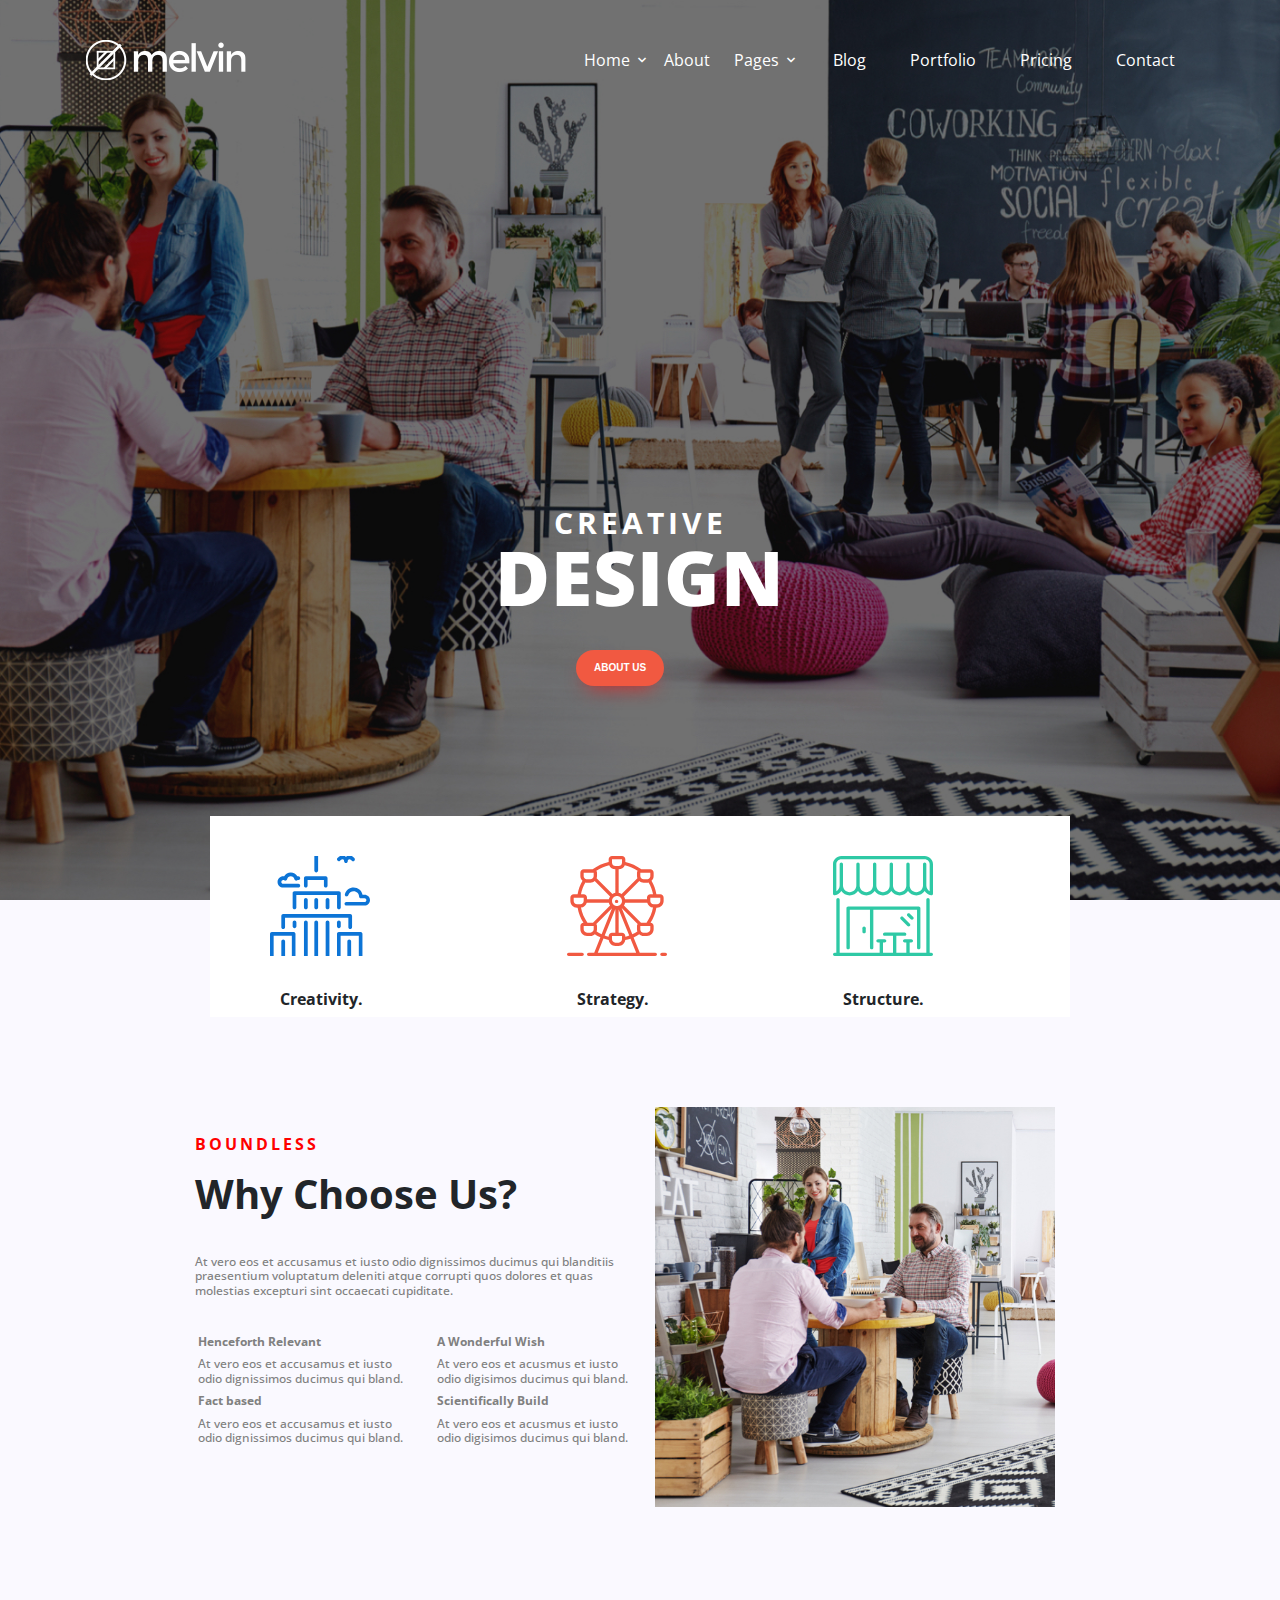
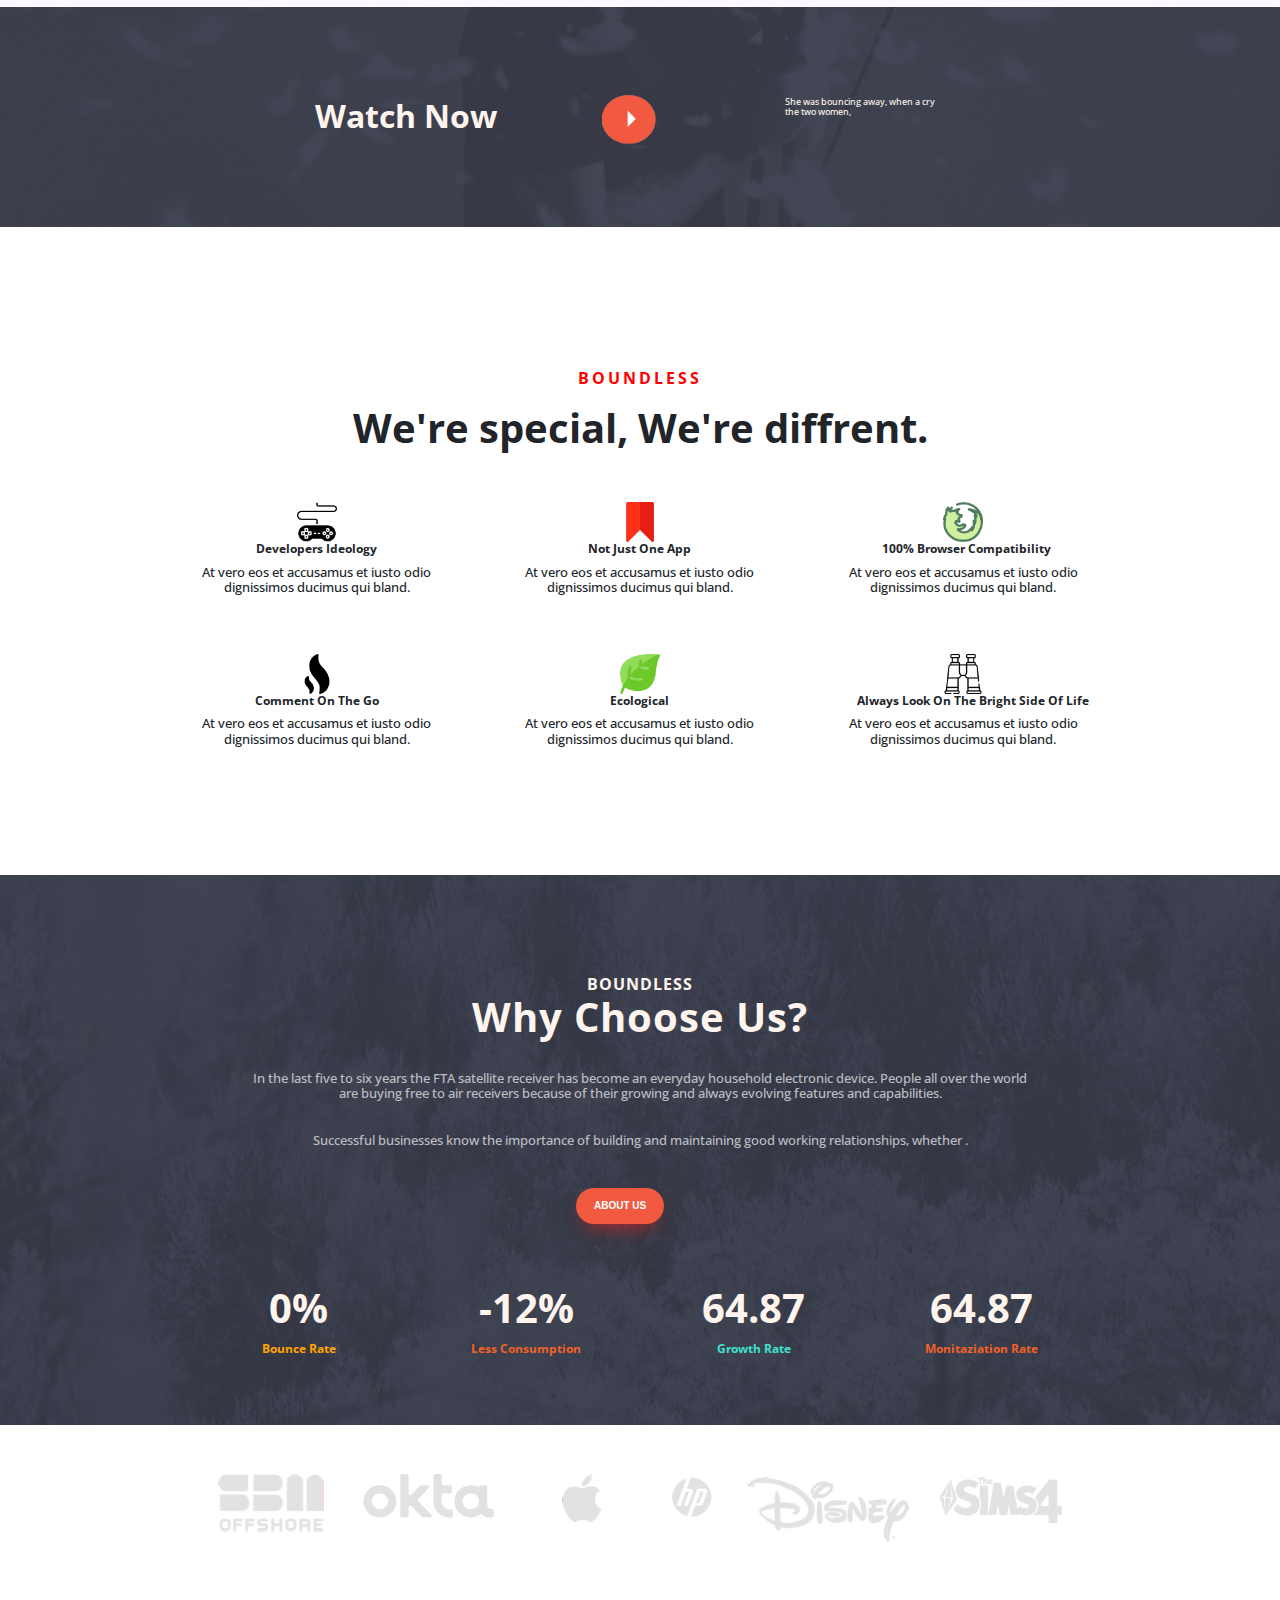
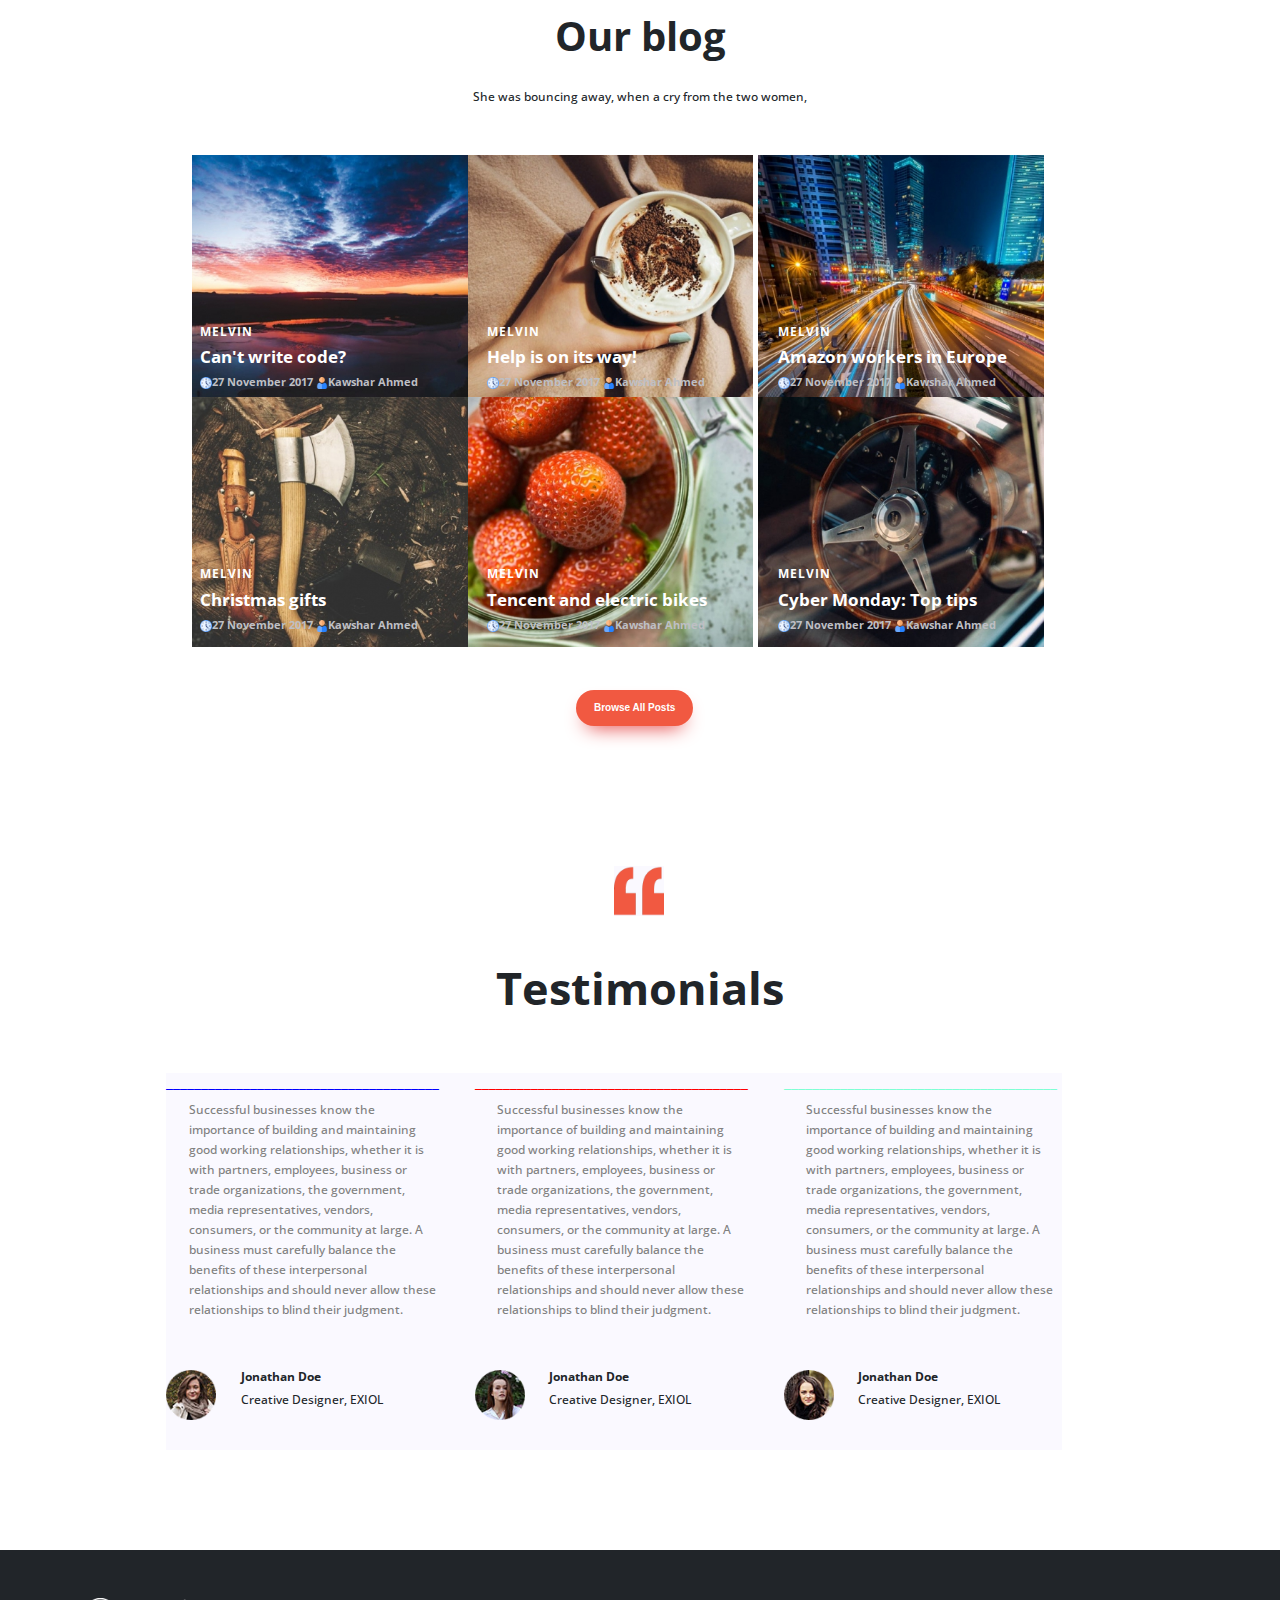
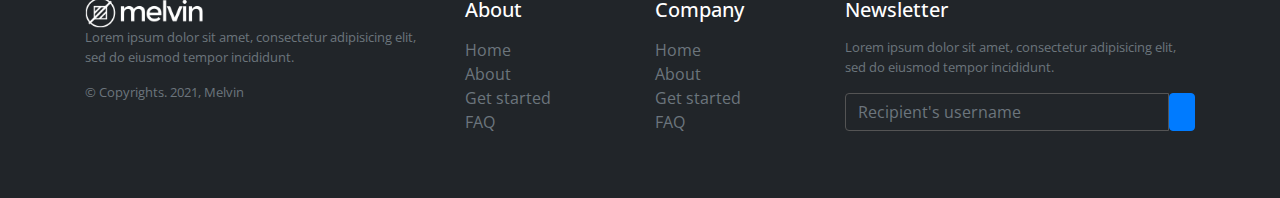
<file: index.html>
<!doctype html>
<html lang="en">
  <head>
    <!-- Required meta tags -->
    <meta charset="utf-8">
    <meta name="viewport" content="width=device-width, initial-scale=1, shrink-to-fit=no">
    
    <link href="https://fonts.googleapis.com/css?family=Open+Sans:300,400,700" rel="stylesheet">

    <link rel="stylesheet" href="fonts/icomoon/style.css">

    <link rel="stylesheet" href="css/owl.carousel.min.css">

    <!-- Bootstrap CSS -->
    <link rel="stylesheet" href="css/bootstrap.min.css">
    
    <!-- Style -->
    <link rel="stylesheet" href="css/style.css">

    <title>Melvin Home</title>
  </head>
  <body>
   

   

    <div class="site-mobile-menu">
      <div class="site-mobile-menu-header">
        <div class="site-mobile-menu-close mt-3">
          <span class="icon-close2 js-menu-toggle"></span>
        </div>
      </div>
      <div class="site-mobile-menu-body"></div>
    </div>
    
    <header class="site-navbar" role="banner">

      <div class="container">
        <div class="row align-items-center">
          
          <div class="col-11 col-xl-2">
            <h1><img src="images/logo.png" alt="Melvin"></h1>
          </div>
          <div class="col-12 col-md-10 d-none d-xl-block">
            <nav class="site-navigation position-relative text-right" role="navigation">

              <ul class="site-menu js-clone-nav mr-auto d-none d-lg-block">
                <li class="has-children">
                  <a href="about.html"><span>Home</span></a>
                  <ul class="dropdown arrow-top">
                    <li><a href="#">Unsere</a></li>
                    <li><a href="#">tollen</a></li>
                    <li><a href="#">Produkte</a></li>
                    <li class="has-children">
                      <a href="#">hier</a>
                      <ul class="dropdown">
                        <li><a href="#">sind</a></li>
                        <li><a href="#">noch</a></li>
                        <li><a href="#">viel</a></li>
                        <li><a href="#">mehr</a></li>
                      </ul>
                    </li>
                  </ul>
                </li>
                <a href="index.html" class="text-white mb-0"><span>About</span></a></li>
                <li class="has-children">
                  <a href="about.html"><span>Pages</span></a>
                  <ul class="dropdown arrow-top">
                    <li><a href="#">Seite 1</a></li>
                    <li><a href="#">Seite 2</a></li>
                    <li><a href="#">Seite 3</a></li>
                  </ul>
                </li>
                <li><a href="listings.html" class="text-white mb-0"><span>Blog</span></a></li>
                <li><a href="about.html" class="text-white mb-0"><span>Portfolio</span></a></li>
                <li><a href="blog.html" class="text-white mb-0"><span>Pricing</span></a></li>
                <li><a href="contact.html" class="text-white mb-0"><span>Contact</span></a></li>
              </ul>
            </nav>
          </div>

          
            

          <div class="d-inline-block d-xl-none ml-md-0 mr-auto py-3" style="position: relative; top: 3px;"><a href="#" class="site-menu-toggle js-menu-toggle text-white"><span class="icon-menu h3"></span></a></div>

          </div>

        </div>
      </div>
      
    </header>
    
    <div class="hero" id="imgArea" style="background-image: url('images/slider-04.jpg');"></div> 
    <!--<div class="mx-auto" style="width: 200px;"  >
      <h1 style="margin-top: -360px;" >CREATIVE</h1>
      <h1 style="margin-top: 10px;"  >DESIGN</h1>
      <p style="font-size:60px;">DESIGN</p>
    </div> 
  -->
  <p style="font-size:30px;text-align:center;margin-top: -400px;font-weight: 700;letter-spacing: 4px;" >CREATIVE</p>
  <p style="font-size:75px;text-align:center;margin-top: -40px;font-weight: 900;letter-spacing: 1px;" >DESIGN</p>
  



 
  <button class="button-34" onclick="change()">ABOUT US</button>

  <div class="containerhero">
    <div class="row">
      <div class="col-sm">
        <div class="hero1" style="background-image: url('images/feature-04.svg');margin-left: 60px;margin-top: 40px;"></div> <br>
        <h6 style="margin-left: 70px;margin-top: 10px;font-weight: bold;">Creativity.</h6>
      </div>
      <div class="col-sm">
        <div class="hero2" style="background-image: url('images/feature-05.svg');margin-left: 60px;margin-top: 40px;"></div><br>
        <h6 style="margin-left: 70px;margin-top: 10px;font-weight: bold;">Strategy.</h6>
      </div>
      <div class="col-sm">
        <div class="hero3" style="background-image: url('images/feature-06.svg');margin-left: 30px;margin-top: 40px;"></div> <br>
        <h6 style="margin-left: 40px;margin-top: 10px;font-weight: bold;">Structure.</h6>
      </div>
    </div>
  </div>
 
  <div class="containerwhyus">
    <div class="row">
      <div class="col-sm">
        <h6 style="margin-top: 80px;margin-left: 195px;color: red;font-weight: bold;letter-spacing: 3px;">
          <br>
          <br>
          
          BOUNDLESS
        </h6>
        <h1 style="margin-top: -40px;margin-left: 195px;font-weight: bold;">
          <br>
          Why Choose Us?
          <br>
          
        </h1>
        </h6>
        <h6 style="font-size: 12px;margin-left: 195px;letter-spacing: 0px; color: gray;">
          <br>
          <br>

          At vero eos et accusamus et iusto odio dignissimos ducimus qui blanditiis praesentium voluptatum deleniti atque corrupti quos dolores et quas molestias excepturi sint occaecati cupiditate.
        <br>
        <br>
        <br>
        
        </h6>
        <div class="subcontainerwhyus">
          <div class="row">
            <div class="col">

             </div>
            <div class="col">
              <h6 style="font-weight: bold;margin-left: -20px;font-size: 12px;color: gray;">Henceforth Relevant</h6>
              <h6 style="margin-top: 3px;margin-left: -20px;font-size: 12px;color: gray;">At vero eos et accusamus et iusto odio dignissimos ducimus qui bland.</h6>
            </div>
            <div class="col">
              <h6 style="font-weight: bold;font-size: 12px;color: gray;">A Wonderful Wish</h6>
              <h6 style="margin-top: 3px;font-size: 12px;margin-right: -15px;color: gray;">At vero eos et acusmus et iusto odio digisimos ducimus qui bland.
              </h6>
            </div>
            <div class="w-100"></div>
            <div class="col">

            </div>
           <div class="col">
             <h6 style="font-weight: bold;margin-left: -20px;font-size: 12px;color: gray;">Fact based</h6>
             <h6 style="margin-top: 3px;margin-left: -20px;font-size: 12px;color: gray;">At vero eos et accusamus et iusto odio dignissimos ducimus qui bland.</h6>
           </div>
           <div class="col">
             <h6 style="font-weight: bold;font-size: 12px;margin-right: -50px;color: gray;">Scientifically Build</h6>
             <h6 style="margin-top: 3px;font-size: 12px;margin-right: -15px;color: gray;">At vero eos et acusmus et iusto odio digisimos ducimus qui bland.</h6>
           </div>
          </div>
        </div>
      </div>
      <div class="col-sm">
        <img src="images/home-2-why-choose-us.jpg" style="margin-top: 90px; width: 400px;">
      </div>
      
    </div>
  </div>
  <div class="bgtest">
  <div class="hero" style="background-image: url('images/home-2-watch-now.jpg');width: 100%;height: 220px;margin-top: 100px;"></div> 
  <div class="container">
    <div class="row">
      <div class="col-sm">
        <h2 style="margin-top: -130px;color: seashell;font-weight: bold;margin-left: 230px;"> Watch Now </h2>
      </div>
      
      <div class="col-sm">
        <h6 style="margin-top: -130px;color: seashell;margin-left: 130px;font-size: 9px;"> She was bouncing away, when a cry <br> the two women,</h6>
      </div>
    </div>
  </div>
  <a href="about.html">
  <img src="images/playbutton.png" style="margin-top: -240px;height: 50px;margin-left: 47%;">
</a>

  <h6 style="margin-top: 80px;text-align: center;color: red;font-weight: bold;letter-spacing: 3px;">
    <br>
    <br>
    
    BOUNDLESS
  </h6>
  <h1 style="margin-top: -40px;text-align: center;font-weight: bold;">
    <br>
    We're special, We're diffrent.
    <br>
    
  </h1>
  <div class="containerspecial1">
    <div class="row">
      <div class="col-sm">
        <img src="images/controler.png" class="centerpictures">
        <h6 style="font-weight: bold;text-align: center;font-size: 12px;">Developers Ideology<br></h6>
        <h6 style="text-align: center;font-size: 13px;">At vero eos et accusamus et iusto odio dignissimos ducimus qui bland.</h6>
      </div>
      <div class="col-sm">
        <img src="images/bookmark.png" class="centerpictures">
        <h6 style="font-weight: bold;text-align: center;font-size: 12px;">Not Just One App<br></h6>
        <h6 style="text-align: center;font-size: 13px;">At vero eos et accusamus et iusto odio dignissimos ducimus qui bland.</h6>
      </div>
      <div class="col-sm">
        <img src="images/firefox.png" class="centerpictures">
        <h6 style="font-weight: bold;margin-left: 65px;font-size: 12px;">100% Browser Compatibility<br></h6>
        <h6 style="text-align: center;font-size: 13px;">At vero eos et accusamus et iusto odio dignissimos ducimus qui bland.</h6>
      </div>
    </div>
  </div>
  <div class="w-100"></div>
  <div class="containerspecial2">
    <div class="row">
      <div class="col-sm">
        <img src="images/burn.png" class="centerpictures">
        <h6 style="font-weight: bold;text-align: center;font-size: 12px;">Comment On The Go<br></h6>
        <h6 style="text-align: center;font-size: 13px;">At vero eos et accusamus et iusto odio dignissimos ducimus qui bland.</h6>
      </div>
      <div class="col-sm">
        <img src="images/leaf.png" class="centerpictures">
        <h6 style="font-weight: bold;text-align: center;font-size: 12px;">Ecological<br></h6>
        <h6 style="text-align: center;font-size: 13px;">At vero eos et accusamus et iusto odio dignissimos ducimus qui bland.</h6>
      </div>
      <div class="col-sm">
        <img src="images/binoculars.png" class="centerpictures">
        <h6 style="font-weight: bold;margin-left: 40px;font-size: 12px;">Always Look On The Bright Side Of Life<br></h6>
        <h6 style="text-align: center;font-size: 13px;">At vero eos et accusamus et iusto odio dignissimos ducimus qui bland.</h6>
      </div>
    </div>
  </div>

  <img src="images/why-choose-bg.jpg" style="height: 550px;margin-top: 120px;width: 100%;">

  <h6 style="letter-spacing: 1px;text-align: center;margin-top: -450px;color: seashell;font-weight: bold;">BOUNDLESS</h6>
  <h1 style="letter-spacing: 1px;text-align: center;margin-top: -10px;color: seashell;font-weight: bold;">Why Choose Us?</h1>
  <h6 style="text-align: center;font-size: 13px;margin-left: 19%;margin-right: 19%;margin-top: 30px;color: rgb(190, 191, 196);">In the last five to six years the FTA satellite receiver has become an everyday household electronic device. People all over the world are
buying free to air receivers because of their growing and always evolving features and capabilities.
<br> <br> <br>
Successful businesses know the importance of building and maintaining good working relationships, whether .
<br> <br> <br>
</h6>
<a href="about.html"><button class="button-34" role="button">ABOUT US</button></a>     
<div class="containerwhychooseus">
  <div class="row">
    <div class="col-sm">
      <h1 style="margin-top: 20px;font-weight: bold;color: seashell;text-align: center;">0%</h1>
      <h6 style="margin-top: 10px;color: orange;text-align: center;font-weight: bold;font-size: 12px;">Bounce Rate</h6>
    </div>
    <div class="col-sm">
      <h1 style="margin-top: 20px;font-weight: bold;color: seashell;text-align: center;">-12%</h1>
      <h6 style="margin-top: 10px;color: rgb(240, 97, 40);text-align: center;font-weight: bold;font-size: 12px;">Less Consumption</h6>
    </div>
    <div class="col-sm">
      <h1 style="margin-top: 20px;font-weight: bold;color: seashell;text-align: center;">64.87</h1>
      <h6 style="margin-top: 10px;color: turquoise;text-align: center;font-weight: bold;font-size: 12px;">Growth Rate</h6>
    </div>
    <div class="col-sm">
      <h1 style="margin-top: 20px;font-weight: bold;color: seashell;text-align: center;">64.87</h1>
      <h6 style="margin-top: 10px;color: rgb(240, 97, 40);text-align: center;font-weight: bold;font-size: 12px;">Monitaziation Rate</h6>
    </div>
  </div>
</div> 

<div class="zweierlei">
  <div class="row">
    <div class="col-sm">
      <img src="images/client-01.png" >
    </div>
    <div class="col-sm">
      <img src="images/client-02.png" >
    </div>
    <div class="col-sm">
      <img src="images/client-03.png" class="centerpictures">
    </div>
  </div>
</div>
<div class="zweierlei2">
  <div class="row">
    <div class="col-sm">
      <img src="images/client-04.png" class="centerpictures">
    </div>
    <div class="col-sm">
      <img src="images/client-05.png" >
    </div>
    <div class="col-sm">
      <img src="images/client-06.png" >
    </div>
  </div>
</div>

<h1 style="text-align: center;font-weight: bold;margin-top: 70px;">Our blog</h1>
<h6 style="text-align: center;margin-top: 30px;font-size: 12px;">She was bouncing away, when a cry from the two women,</h6>

<div class="oberegallery">
  <div class="row">
    <div class="col-sm">
       <img src="images/blog-01_thumbnail.jpg" style="height: 250px;">
    </div>
    <div class="col-sm">
      <img src="images/blog-021_thumbnail.jpg" style="margin-left: -40px;height: 250px;">
    </div>
    <div class="col-sm">
      <img src="images/blog-08_thumbnail.jpg" style="height: 250px;margin-left: -55px;">
    </div>
  </div>
</div>
<div class="oberegalleryschrift">
  <div class="row">
    <div class="col-sm">
      <h6 style="margin-left: 125px;font-size: 12px;font-weight: bold;">MELVIN</h6>
    </div>
    <div class="col-sm">
      <h6 style="margin-left: -0px;font-size: 12px;font-weight: bold;">MELVIN</h6>
    </div>
    <div class="col-sm">
      <h6 style="margin-left: -120px;font-size: 12px;font-weight: bold;">MELVIN</h6>
    </div>
  </div>
</div>
<div class="oberegalleryschrifth1">
  <div class="row">
    <div class="col-sm">
      <h6 style="margin-left: 125px;font-size: 17px;font-weight: bold;">Can't write code?</h6>
    </div>
    <div class="col-sm">
      <h6 style="margin-left: -0px;font-size: 17px;font-weight: bold;">Help is on its way!</h6>
    </div>
    <div class="col-sm">
      <h6 style="margin-left: -120px;font-size: 17px;font-weight: bold;">Amazon workers in Europe</h6>
    </div>
  </div>
</div>
<div class="oberegalleryschrifth10">
  <div class="row">
    <div class="col-sm">
      <h6 style="margin-left: 125px;font-size: 11px;font-weight: bold;color: rgb(190, 191, 196);"><img src="images/clock.png" style="height: 12px;">27 November 2017     <img src="images/user.png" style="height: 12px;">Kawshar Ahmed</h6>
    </div>
    <div class="col-sm">
      <h6 style="margin-left: -0px;font-size: 11px;font-weight: bold;color: rgb(190, 191, 196);"><img src="images/clock.png" style="height: 12px;">27 November 2017     <img src="images/user.png" style="height: 12px;">Kawshar Ahmed</h6>
    </div>
    <div class="col-sm">
      <h6 style="margin-left: -120px;font-size: 11px;font-weight: bold;color: rgb(190, 191, 196);"><img src="images/clock.png" style="height: 12px;">27 November 2017     <img src="images/user.png" style="height: 12px;">Kawshar Ahmed</h6>
    </div>
  </div>
</div>
<div class="oberegallery2">
  <div class="row">
    <div class="col-sm">
       <img src="images/blog-07_thumbnail.jpg" style="height: 250px;">
    </div>
    <div class="col-sm">
      <img src="images/blog-06_thumbnail.jpg" style="margin-left: -40px;height: 250px;">
    </div>
    <div class="col-sm">
      <img src="images/blog-051_thumbnail.jpg" style="height: 250px;margin-left: -55px;">
    </div>
  </div>
</div>
<div class="oberegalleryschrift2">
  <div class="row">
    <div class="col-sm">
      <h6 style="margin-left: 125px;font-size: 12px;font-weight: bold;">MELVIN</h6>
    </div>
    <div class="col-sm">
      <h6 style="margin-left: -0px;font-size: 12px;font-weight: bold;">MELVIN</h6>
    </div>
    <div class="col-sm">
      <h6 style="margin-left: -120px;font-size: 12px;font-weight: bold;">MELVIN</h6>
    </div>
  </div>
</div>
<div class="oberegalleryschrifth12">
  <div class="row">
    <div class="col-sm">
      <h6 style="margin-left: 125px;font-size: 17px;font-weight: bold;">Christmas gifts</h6>
    </div>
    <div class="col-sm">
      <h6 style="margin-left: -0px;font-size: 17px;font-weight: bold;">Tencent and electric bikes</h6>
    </div>
    <div class="col-sm">
      <h6 style="margin-left: -120px;font-size: 17px;font-weight: bold;">Cyber Monday: Top tips</h6>
    </div>
  </div>
</div>
<div class="oberegalleryschrifth102">
  <div class="row">
    <div class="col-sm">
      <h6 style="margin-left: 125px;font-size: 11px;font-weight: bold;color: rgb(190, 191, 196);"><img src="images/clock.png" style="height: 12px;">27 November 2017     <img src="images/user.png" style="height: 12px;">Kawshar Ahmed</h6>
    </div>
    <div class="col-sm">
      <h6 style="margin-left: -0px;font-size: 11px;font-weight: bold;color: rgb(190, 191, 196);"><img src="images/clock.png" style="height: 12px;">27 November 2017     <img src="images/user.png" style="height: 12px;">Kawshar Ahmed</h6>
    </div>
    <div class="col-sm">
      <h6 style="margin-left: -120px;font-size: 11px;font-weight: bold;color: rgb(190, 191, 196);"><img src="images/clock.png" style="height: 12px;">27 November 2017     <img src="images/user.png" style="height: 12px;">Kawshar Ahmed</h6>
    </div>
  </div>
</div>
<a href="about.html"><button class="button-34" role="button" style="margin-top: 50px;">Browse All Posts</button></a>
<br>
<img src="images/quote.png" style="height: 50px;margin-top: 140px;" class="quot">

<h6 style="font-size: 45px;margin-top: 45px;text-align: center;font-weight: bold;padding-bottom: 50px;">Testimonials</h6>
<div class="Testimonials">
  <div class="row">
    <div class="col-sm">
      <h6 style="color: blue;">_______________________________________</h6>
      <h6 style="font-size: 12px;line-height: 20px;margin-right: 6px;color: gray;padding-left: 8%;">Successful businesses know the importance of building and maintaining good working relationships, whether it is with partners, employees, business or trade organizations, the government, media representatives, vendors, consumers, or the community at large. A business must carefully balance the benefits of these interpersonal relationships and should never allow these relationships to blind their judgment.</h6>
      <div class="Testimonialsbild">
        <div class="row">
          <div class="col-sm">
            <img src="images/testimonial-01-modified.png" style="margin-right: 0px;height: 50px;">
          </div>
          <div class="col-sm">
            <h6 style="font-size: 12px;font-weight: bold;margin-left: -80px;">Jonathan Doe</h6>
            <h6 style="font-size: 12px;margin-left: -80px;">Creative Designer, EXIOL</h6>
          </div>
        </div>
      </div>
    </div>
    <div class="col-sm">
      <h6 style="color: red;">_______________________________________</h6>
      <h6 style="font-size: 12px;line-height: 20px;margin-right: 6px;color: gray;padding-left: 8%;">Successful businesses know the importance of building and maintaining good working relationships, whether it is with partners, employees, business or trade organizations, the government, media representatives, vendors, consumers, or the community at large. A business must carefully balance the benefits of these interpersonal relationships and should never allow these relationships to blind their judgment.</h6>
      <div class="Testimonialsbild1">
        <div class="row">
          <div class="col-sm">
            <img src="images/testimonial-02-modified.png" style="margin-right: 0px;height: 50px;">
          </div>
          <div class="col-sm">
            <h6 style="font-size: 12px;font-weight: bold;margin-left: -80px;">Jonathan Doe</h6>
            <h6 style="font-size: 12px;margin-left: -80px;">Creative Designer, EXIOL</h6>
          </div>
        </div>
      </div>
    </div>
    <div class="col-sm">
      <h6 style="color: aquamarine;">_______________________________________</h6>
      <h6 style="font-size: 12px;line-height: 20px;margin-right: 6px;color: gray;padding-left: 8%;">Successful businesses know the importance of building and maintaining good working relationships, whether it is with partners, employees, business or trade organizations, the government, media representatives, vendors, consumers, or the community at large. A business must carefully balance the benefits of these interpersonal relationships and should never allow these relationships to blind their judgment.</h6>
      <div class="Testimonialsbild1">
        <div class="row">
          <div class="col-sm">
            <img src="images/testimonial-03-modified.png" style="margin-right: 0px;height: 50px;">
          </div>
          <div class="col-sm">
            <h6 style="font-size: 12px;font-weight: bold;margin-left: -80px;">Jonathan Doe</h6>
            <h6 style="font-size: 12px;margin-left: -80px;">Creative Designer, EXIOL</h6>
          </div>
        </div>
      </div>
    </div>
  </div>
</div>




  <!-- FOOTER -->
  <footer class="w-100 py-4 flex-shrink-0">
      <div class="container py-4">
          <div class="row gy-4 gx-5">
              <div class="col-lg-4 col-md-6">
                  <img src="images/logo.png" style="height: 30px;">
                  <p class="small text-muted">Lorem ipsum dolor sit amet, consectetur adipisicing elit, sed do eiusmod tempor incididunt.</p>
                  <p class="small text-muted mb-0">&copy; Copyrights. 2021, Melvin</p>
              </div>
              <div class="col-lg-2 col-md-6">
                  <h5 class="text-white mb-3">About</h5>
                  <ul class="list-unstyled text-muted">
                      <li><a href="#">Home</a></li>
                      <li><a href="#">About</a></li>
                      <li><a href="#">Get started</a></li>
                      <li><a href="#">FAQ</a></li>
                  </ul>
              </div>
              <div class="col-lg-2 col-md-6">
                  <h5 class="text-white mb-3">Company</h5>
                  <ul class="list-unstyled text-muted">
                      <li><a href="#">Home</a></li>
                      <li><a href="#">About</a></li>
                      <li><a href="#">Get started</a></li>
                      <li><a href="#">FAQ</a></li>
                  </ul>
              </div>
              
              <div class="col-lg-4 col-md-6">
                  <h5 class="text-white mb-3">Newsletter</h5>
                  <p class="small text-muted">Lorem ipsum dolor sit amet, consectetur adipisicing elit, sed do eiusmod tempor incididunt.</p>
                  <form action="#">
                      <div class="input-group mb-3">
                          <input class="form-control" type="text" placeholder="Recipient's username" aria-label="Recipient's username" aria-describedby="button-addon2">
                          <button class="btn btn-primary" id="button-addon2" type="button"><i class="fas fa-paper-plane"></i></button>
                      </div>
                  </form>
              </div>
          </div>
      </div>
  </footer>
  
  

</div>
  
  <script>
    let i = 0;
    function change(){
      
      if(i == 0){
        i = i +1;
      document.getElementById("imgArea").style.backgroundImage = "url('images/slider-01.jpg')";
      }
      else if(i == 1){
        i = i +1;
        document.getElementById("imgArea").style.backgroundImage = "url('images/slider-02.jpg')";
      }
      else if(i == 2){
        i = i +1;
        document.getElementById("imgArea").style.backgroundImage = "url('images/slider-03.jpg')";
      }
      else if(i == 3){
        i = 0;
        document.getElementById("imgArea").style.backgroundImage = "url('images/slider-04.jpg')";
      }
    }
    
    
  </script>

    <script src="js/jquery-3.3.1.min.js"></script>
    <script src="js/popper.min.js"></script>
    <script src="js/bootstrap.min.js"></script>
    <script src="js/jquery.sticky.js"></script>
    <script src="js/main.js"></script>
  </body>
</html>
</file>
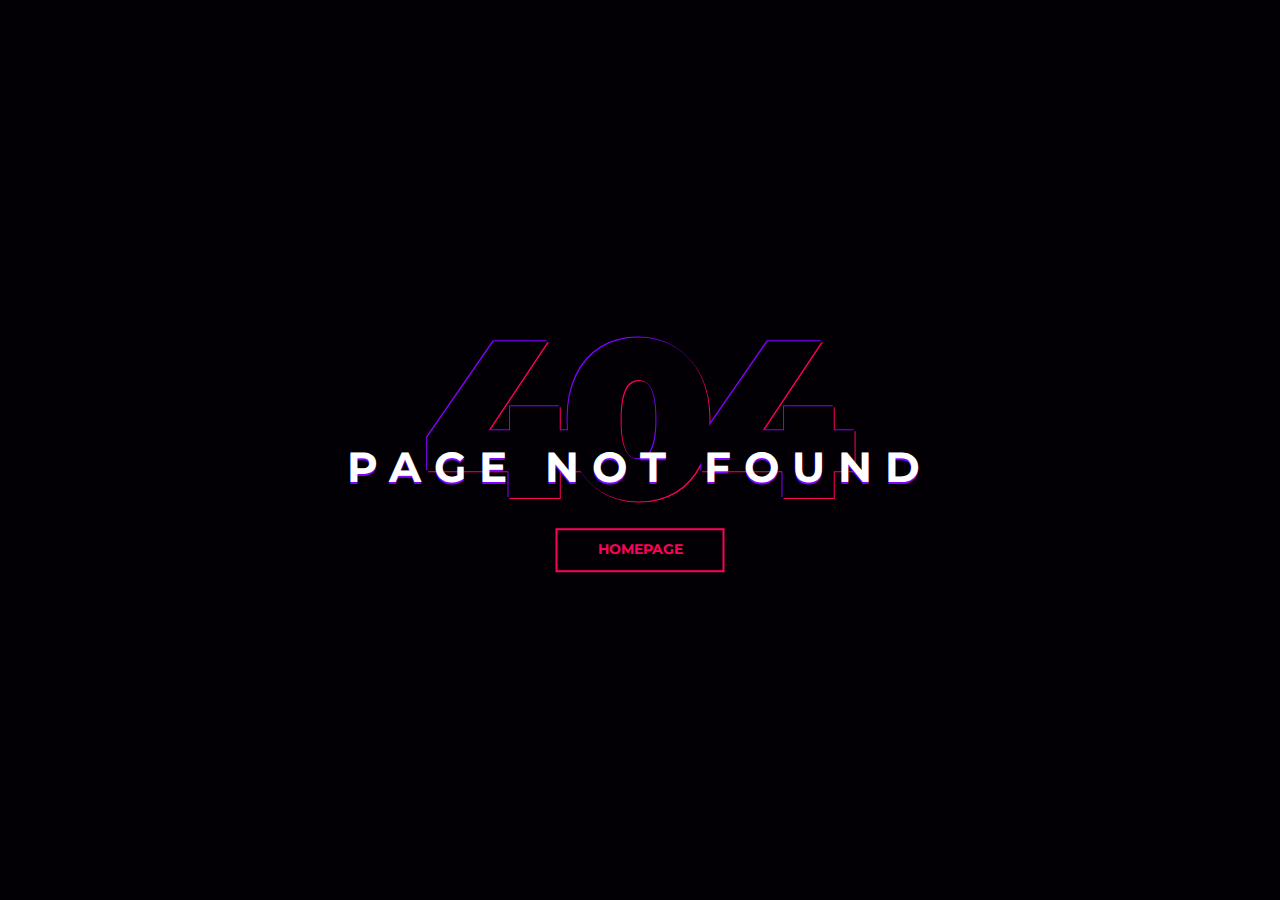
<file: about.html>
<!DOCTYPE html>
<html lang="en">

<head>
	<meta charset="utf-8">
	<meta http-equiv="X-UA-Compatible" content="IE=edge">
	<meta name="viewport" content="width=device-width, initial-scale=1">
	<!-- The above 3 meta tags *must* come first in the head; any other head content must come *after* these tags -->

	<title>404</title>

	<!-- Google font -->
	<link href="https://fonts.googleapis.com/css?family=Montserrat:700,900" rel="stylesheet">

	<!-- Custom stlylesheet -->
	<link type="text/css" rel="stylesheet" href="colorlib-error-404-6/css/style.css" />

	<!-- HTML5 shim and Respond.js for IE8 support of HTML5 elements and media queries -->
	<!-- WARNING: Respond.js doesn't work if you view the page via file:// -->
	<!--[if lt IE 9]>
		  <script src="https://oss.maxcdn.com/html5shiv/3.7.3/html5shiv.min.js"></script>
		  <script src="https://oss.maxcdn.com/respond/1.4.2/respond.min.js"></script>
		<![endif]-->

</head>

<body>

	<div id="notfound">
		<div class="notfound">
			<div class="notfound-404">
				<h1>404</h1>
				<h2>Page not found</h2>
			</div>
			<a href="index.html">Homepage</a>
		</div>
	</div>

</body><!-- This templates was made by Colorlib (https://colorlib.com) -->

</html>
</file>
<file: fonts/icomoon/style.css>
@font-face {
  font-family: 'icomoon';
  src:  url('fonts/icomoon.eot?10si43');
  src:  url('fonts/icomoon.eot?10si43#iefix') format('embedded-opentype'),
    url('fonts/icomoon.ttf?10si43') format('truetype'),
    url('fonts/icomoon.woff?10si43') format('woff'),
    url('fonts/icomoon.svg?10si43#icomoon') format('svg');
  font-weight: normal;
  font-style: normal;
}

[class^="icon-"], [class*=" icon-"] {
  /* use !important to prevent issues with browser extensions that change fonts */
  font-family: 'icomoon' !important;
  speak: none;
  font-style: normal;
  font-weight: normal;
  font-variant: normal;
  text-transform: none;
  line-height: 1;

  /* Better Font Rendering =========== */
  -webkit-font-smoothing: antialiased;
  -moz-osx-font-smoothing: grayscale;
}

.icon-asterisk:before {
  content: "\f069";
}
.icon-plus:before {
  content: "\f067";
}
.icon-question:before {
  content: "\f128";
}
.icon-minus:before {
  content: "\f068";
}
.icon-glass:before {
  content: "\f000";
}
.icon-music:before {
  content: "\f001";
}
.icon-search:before {
  content: "\f002";
}
.icon-envelope-o:before {
  content: "\f003";
}
.icon-heart:before {
  content: "\f004";
}
.icon-star:before {
  content: "\f005";
}
.icon-star-o:before {
  content: "\f006";
}
.icon-user:before {
  content: "\f007";
}
.icon-film:before {
  content: "\f008";
}
.icon-th-large:before {
  content: "\f009";
}
.icon-th:before {
  content: "\f00a";
}
.icon-th-list:before {
  content: "\f00b";
}
.icon-check:before {
  content: "\f00c";
}
.icon-close:before {
  content: "\f00d";
}
.icon-remove:before {
  content: "\f00d";
}
.icon-times:before {
  content: "\f00d";
}
.icon-search-plus:before {
  content: "\f00e";
}
.icon-search-minus:before {
  content: "\f010";
}
.icon-power-off:before {
  content: "\f011";
}
.icon-signal:before {
  content: "\f012";
}
.icon-cog:before {
  content: "\f013";
}
.icon-gear:before {
  content: "\f013";
}
.icon-trash-o:before {
  content: "\f014";
}
.icon-home:before {
  content: "\f015";
}
.icon-file-o:before {
  content: "\f016";
}
.icon-clock-o:before {
  content: "\f017";
}
.icon-road:before {
  content: "\f018";
}
.icon-download:before {
  content: "\f019";
}
.icon-arrow-circle-o-down:before {
  content: "\f01a";
}
.icon-arrow-circle-o-up:before {
  content: "\f01b";
}
.icon-inbox:before {
  content: "\f01c";
}
.icon-play-circle-o:before {
  content: "\f01d";
}
.icon-repeat:before {
  content: "\f01e";
}
.icon-rotate-right:before {
  content: "\f01e";
}
.icon-refresh:before {
  content: "\f021";
}
.icon-list-alt:before {
  content: "\f022";
}
.icon-lock:before {
  content: "\f023";
}
.icon-flag:before {
  content: "\f024";
}
.icon-headphones:before {
  content: "\f025";
}
.icon-volume-off:before {
  content: "\f026";
}
.icon-volume-down:before {
  content: "\f027";
}
.icon-volume-up:before {
  content: "\f028";
}
.icon-qrcode:before {
  content: "\f029";
}
.icon-barcode:before {
  content: "\f02a";
}
.icon-tag:before {
  content: "\f02b";
}
.icon-tags:before {
  content: "\f02c";
}
.icon-book:before {
  content: "\f02d";
}
.icon-bookmark:before {
  content: "\f02e";
}
.icon-print:before {
  content: "\f02f";
}
.icon-camera:before {
  content: "\f030";
}
.icon-font:before {
  content: "\f031";
}
.icon-bold:before {
  content: "\f032";
}
.icon-italic:before {
  content: "\f033";
}
.icon-text-height:before {
  content: "\f034";
}
.icon-text-width:before {
  content: "\f035";
}
.icon-align-left:before {
  content: "\f036";
}
.icon-align-center:before {
  content: "\f037";
}
.icon-align-right:before {
  content: "\f038";
}
.icon-align-justify:before {
  content: "\f039";
}
.icon-list:before {
  content: "\f03a";
}
.icon-dedent:before {
  content: "\f03b";
}
.icon-outdent:before {
  content: "\f03b";
}
.icon-indent:before {
  content: "\f03c";
}
.icon-video-camera:before {
  content: "\f03d";
}
.icon-image:before {
  content: "\f03e";
}
.icon-photo:before {
  content: "\f03e";
}
.icon-picture-o:before {
  content: "\f03e";
}
.icon-pencil:before {
  content: "\f040";
}
.icon-map-marker:before {
  content: "\f041";
}
.icon-adjust:before {
  content: "\f042";
}
.icon-tint:before {
  content: "\f043";
}
.icon-edit:before {
  content: "\f044";
}
.icon-pencil-square-o:before {
  content: "\f044";
}
.icon-share-square-o:before {
  content: "\f045";
}
.icon-check-square-o:before {
  content: "\f046";
}
.icon-arrows:before {
  content: "\f047";
}
.icon-step-backward:before {
  content: "\f048";
}
.icon-fast-backward:before {
  content: "\f049";
}
.icon-backward:before {
  content: "\f04a";
}
.icon-play:before {
  content: "\f04b";
}
.icon-pause:before {
  content: "\f04c";
}
.icon-stop:before {
  content: "\f04d";
}
.icon-forward:before {
  content: "\f04e";
}
.icon-fast-forward:before {
  content: "\f050";
}
.icon-step-forward:before {
  content: "\f051";
}
.icon-eject:before {
  content: "\f052";
}
.icon-chevron-left:before {
  content: "\f053";
}
.icon-chevron-right:before {
  content: "\f054";
}
.icon-plus-circle:before {
  content: "\f055";
}
.icon-minus-circle:before {
  content: "\f056";
}
.icon-times-circle:before {
  content: "\f057";
}
.icon-check-circle:before {
  content: "\f058";
}
.icon-question-circle:before {
  content: "\f059";
}
.icon-info-circle:before {
  content: "\f05a";
}
.icon-crosshairs:before {
  content: "\f05b";
}
.icon-times-circle-o:before {
  content: "\f05c";
}
.icon-check-circle-o:before {
  content: "\f05d";
}
.icon-ban:before {
  content: "\f05e";
}
.icon-arrow-left:before {
  content: "\f060";
}
.icon-arrow-right:before {
  content: "\f061";
}
.icon-arrow-up:before {
  content: "\f062";
}
.icon-arrow-down:before {
  content: "\f063";
}
.icon-mail-forward:before {
  content: "\f064";
}
.icon-share:before {
  content: "\f064";
}
.icon-expand:before {
  content: "\f065";
}
.icon-compress:before {
  content: "\f066";
}
.icon-exclamation-circle:before {
  content: "\f06a";
}
.icon-gift:before {
  content: "\f06b";
}
.icon-leaf:before {
  content: "\f06c";
}
.icon-fire:before {
  content: "\f06d";
}
.icon-eye:before {
  content: "\f06e";
}
.icon-eye-slash:before {
  content: "\f070";
}
.icon-exclamation-triangle:before {
  content: "\f071";
}
.icon-warning:before {
  content: "\f071";
}
.icon-plane:before {
  content: "\f072";
}
.icon-calendar:before {
  content: "\f073";
}
.icon-random:before {
  content: "\f074";
}
.icon-comment:before {
  content: "\f075";
}
.icon-magnet:before {
  content: "\f076";
}
.icon-chevron-up:before {
  content: "\f077";
}
.icon-chevron-down:before {
  content: "\f078";
}
.icon-retweet:before {
  content: "\f079";
}
.icon-shopping-cart:before {
  content: "\f07a";
}
.icon-folder:before {
  content: "\f07b";
}
.icon-folder-open:before {
  content: "\f07c";
}
.icon-arrows-v:before {
  content: "\f07d";
}
.icon-arrows-h:before {
  content: "\f07e";
}
.icon-bar-chart:before {
  content: "\f080";
}
.icon-bar-chart-o:before {
  content: "\f080";
}
.icon-twitter-square:before {
  content: "\f081";
}
.icon-facebook-square:before {
  content: "\f082";
}
.icon-camera-retro:before {
  content: "\f083";
}
.icon-key:before {
  content: "\f084";
}
.icon-cogs:before {
  content: "\f085";
}
.icon-gears:before {
  content: "\f085";
}
.icon-comments:before {
  content: "\f086";
}
.icon-thumbs-o-up:before {
  content: "\f087";
}
.icon-thumbs-o-down:before {
  content: "\f088";
}
.icon-star-half:before {
  content: "\f089";
}
.icon-heart-o:before {
  content: "\f08a";
}
.icon-sign-out:before {
  content: "\f08b";
}
.icon-linkedin-square:before {
  content: "\f08c";
}
.icon-thumb-tack:before {
  content: "\f08d";
}
.icon-external-link:before {
  content: "\f08e";
}
.icon-sign-in:before {
  content: "\f090";
}
.icon-trophy:before {
  content: "\f091";
}
.icon-github-square:before {
  content: "\f092";
}
.icon-upload:before {
  content: "\f093";
}
.icon-lemon-o:before {
  content: "\f094";
}
.icon-phone:before {
  content: "\f095";
}
.icon-square-o:before {
  content: "\f096";
}
.icon-bookmark-o:before {
  content: "\f097";
}
.icon-phone-square:before {
  content: "\f098";
}
.icon-twitter:before {
  content: "\f099";
}
.icon-facebook:before {
  content: "\f09a";
}
.icon-facebook-f:before {
  content: "\f09a";
}
.icon-github:before {
  content: "\f09b";
}
.icon-unlock:before {
  content: "\f09c";
}
.icon-credit-card:before {
  content: "\f09d";
}
.icon-feed:before {
  content: "\f09e";
}
.icon-rss:before {
  content: "\f09e";
}
.icon-hdd-o:before {
  content: "\f0a0";
}
.icon-bullhorn:before {
  content: "\f0a1";
}
.icon-bell-o:before {
  content: "\f0a2";
}
.icon-certificate:before {
  content: "\f0a3";
}
.icon-hand-o-right:before {
  content: "\f0a4";
}
.icon-hand-o-left:before {
  content: "\f0a5";
}
.icon-hand-o-up:before {
  content: "\f0a6";
}
.icon-hand-o-down:before {
  content: "\f0a7";
}
.icon-arrow-circle-left:before {
  content: "\f0a8";
}
.icon-arrow-circle-right:before {
  content: "\f0a9";
}
.icon-arrow-circle-up:before {
  content: "\f0aa";
}
.icon-arrow-circle-down:before {
  content: "\f0ab";
}
.icon-globe:before {
  content: "\f0ac";
}
.icon-wrench:before {
  content: "\f0ad";
}
.icon-tasks:before {
  content: "\f0ae";
}
.icon-filter:before {
  content: "\f0b0";
}
.icon-briefcase:before {
  content: "\f0b1";
}
.icon-arrows-alt:before {
  content: "\f0b2";
}
.icon-group:before {
  content: "\f0c0";
}
.icon-users:before {
  content: "\f0c0";
}
.icon-chain:before {
  content: "\f0c1";
}
.icon-link:before {
  content: "\f0c1";
}
.icon-cloud:before {
  content: "\f0c2";
}
.icon-flask:before {
  content: "\f0c3";
}
.icon-cut:before {
  content: "\f0c4";
}
.icon-scissors:before {
  content: "\f0c4";
}
.icon-copy:before {
  content: "\f0c5";
}
.icon-files-o:before {
  content: "\f0c5";
}
.icon-paperclip:before {
  content: "\f0c6";
}
.icon-floppy-o:before {
  content: "\f0c7";
}
.icon-save:before {
  content: "\f0c7";
}
.icon-square:before {
  content: "\f0c8";
}
.icon-bars:before {
  content: "\f0c9";
}
.icon-navicon:before {
  content: "\f0c9";
}
.icon-reorder:before {
  content: "\f0c9";
}
.icon-list-ul:before {
  content: "\f0ca";
}
.icon-list-ol:before {
  content: "\f0cb";
}
.icon-strikethrough:before {
  content: "\f0cc";
}
.icon-underline:before {
  content: "\f0cd";
}
.icon-table:before {
  content: "\f0ce";
}
.icon-magic:before {
  content: "\f0d0";
}
.icon-truck:before {
  content: "\f0d1";
}
.icon-pinterest:before {
  content: "\f0d2";
}
.icon-pinterest-square:before {
  content: "\f0d3";
}
.icon-google-plus-square:before {
  content: "\f0d4";
}
.icon-google-plus:before {
  content: "\f0d5";
}
.icon-money:before {
  content: "\f0d6";
}
.icon-caret-down:before {
  content: "\f0d7";
}
.icon-caret-up:before {
  content: "\f0d8";
}
.icon-caret-left:before {
  content: "\f0d9";
}
.icon-caret-right:before {
  content: "\f0da";
}
.icon-columns:before {
  content: "\f0db";
}
.icon-sort:before {
  content: "\f0dc";
}
.icon-unsorted:before {
  content: "\f0dc";
}
.icon-sort-desc:before {
  content: "\f0dd";
}
.icon-sort-down:before {
  content: "\f0dd";
}
.icon-sort-asc:before {
  content: "\f0de";
}
.icon-sort-up:before {
  content: "\f0de";
}
.icon-envelope:before {
  content: "\f0e0";
}
.icon-linkedin:before {
  content: "\f0e1";
}
.icon-rotate-left:before {
  content: "\f0e2";
}
.icon-undo:before {
  content: "\f0e2";
}
.icon-gavel:before {
  content: "\f0e3";
}
.icon-legal:before {
  content: "\f0e3";
}
.icon-dashboard:before {
  content: "\f0e4";
}
.icon-tachometer:before {
  content: "\f0e4";
}
.icon-comment-o:before {
  content: "\f0e5";
}
.icon-comments-o:before {
  content: "\f0e6";
}
.icon-bolt:before {
  content: "\f0e7";
}
.icon-flash:before {
  content: "\f0e7";
}
.icon-sitemap:before {
  content: "\f0e8";
}
.icon-umbrella:before {
  content: "\f0e9";
}
.icon-clipboard:before {
  content: "\f0ea";
}
.icon-paste:before {
  content: "\f0ea";
}
.icon-lightbulb-o:before {
  content: "\f0eb";
}
.icon-exchange:before {
  content: "\f0ec";
}
.icon-cloud-download:before {
  content: "\f0ed";
}
.icon-cloud-upload:before {
  content: "\f0ee";
}
.icon-user-md:before {
  content: "\f0f0";
}
.icon-stethoscope:before {
  content: "\f0f1";
}
.icon-suitcase:before {
  content: "\f0f2";
}
.icon-bell:before {
  content: "\f0f3";
}
.icon-coffee:before {
  content: "\f0f4";
}
.icon-cutlery:before {
  content: "\f0f5";
}
.icon-file-text-o:before {
  content: "\f0f6";
}
.icon-building-o:before {
  content: "\f0f7";
}
.icon-hospital-o:before {
  content: "\f0f8";
}
.icon-ambulance:before {
  content: "\f0f9";
}
.icon-medkit:before {
  content: "\f0fa";
}
.icon-fighter-jet:before {
  content: "\f0fb";
}
.icon-beer:before {
  content: "\f0fc";
}
.icon-h-square:before {
  content: "\f0fd";
}
.icon-plus-square:before {
  content: "\f0fe";
}
.icon-angle-double-left:before {
  content: "\f100";
}
.icon-angle-double-right:before {
  content: "\f101";
}
.icon-angle-double-up:before {
  content: "\f102";
}
.icon-angle-double-down:before {
  content: "\f103";
}
.icon-angle-left:before {
  content: "\f104";
}
.icon-angle-right:before {
  content: "\f105";
}
.icon-angle-up:before {
  content: "\f106";
}
.icon-angle-down:before {
  content: "\f107";
}
.icon-desktop:before {
  content: "\f108";
}
.icon-laptop:before {
  content: "\f109";
}
.icon-tablet:before {
  content: "\f10a";
}
.icon-mobile:before {
  content: "\f10b";
}
.icon-mobile-phone:before {
  content: "\f10b";
}
.icon-circle-o:before {
  content: "\f10c";
}
.icon-quote-left:before {
  content: "\f10d";
}
.icon-quote-right:before {
  content: "\f10e";
}
.icon-spinner:before {
  content: "\f110";
}
.icon-circle:before {
  content: "\f111";
}
.icon-mail-reply:before {
  content: "\f112";
}
.icon-reply:before {
  content: "\f112";
}
.icon-github-alt:before {
  content: "\f113";
}
.icon-folder-o:before {
  content: "\f114";
}
.icon-folder-open-o:before {
  content: "\f115";
}
.icon-smile-o:before {
  content: "\f118";
}
.icon-frown-o:before {
  content: "\f119";
}
.icon-meh-o:before {
  content: "\f11a";
}
.icon-gamepad:before {
  content: "\f11b";
}
.icon-keyboard-o:before {
  content: "\f11c";
}
.icon-flag-o:before {
  content: "\f11d";
}
.icon-flag-checkered:before {
  content: "\f11e";
}
.icon-terminal:before {
  content: "\f120";
}
.icon-code:before {
  content: "\f121";
}
.icon-mail-reply-all:before {
  content: "\f122";
}
.icon-reply-all:before {
  content: "\f122";
}
.icon-star-half-empty:before {
  content: "\f123";
}
.icon-star-half-full:before {
  content: "\f123";
}
.icon-star-half-o:before {
  content: "\f123";
}
.icon-location-arrow:before {
  content: "\f124";
}
.icon-crop:before {
  content: "\f125";
}
.icon-code-fork:before {
  content: "\f126";
}
.icon-chain-broken:before {
  content: "\f127";
}
.icon-unlink:before {
  content: "\f127";
}
.icon-info:before {
  content: "\f129";
}
.icon-exclamation:before {
  content: "\f12a";
}
.icon-superscript:before {
  content: "\f12b";
}
.icon-subscript:before {
  content: "\f12c";
}
.icon-eraser:before {
  content: "\f12d";
}
.icon-puzzle-piece:before {
  content: "\f12e";
}
.icon-microphone:before {
  content: "\f130";
}
.icon-microphone-slash:before {
  content: "\f131";
}
.icon-shield:before {
  content: "\f132";
}
.icon-calendar-o:before {
  content: "\f133";
}
.icon-fire-extinguisher:before {
  content: "\f134";
}
.icon-rocket:before {
  content: "\f135";
}
.icon-maxcdn:before {
  content: "\f136";
}
.icon-chevron-circle-left:before {
  content: "\f137";
}
.icon-chevron-circle-right:before {
  content: "\f138";
}
.icon-chevron-circle-up:before {
  content: "\f139";
}
.icon-chevron-circle-down:before {
  content: "\f13a";
}
.icon-html5:before {
  content: "\f13b";
}
.icon-css3:before {
  content: "\f13c";
}
.icon-anchor:before {
  content: "\f13d";
}
.icon-unlock-alt:before {
  content: "\f13e";
}
.icon-bullseye:before {
  content: "\f140";
}
.icon-ellipsis-h:before {
  content: "\f141";
}
.icon-ellipsis-v:before {
  content: "\f142";
}
.icon-rss-square:before {
  content: "\f143";
}
.icon-play-circle:before {
  content: "\f144";
}
.icon-ticket:before {
  content: "\f145";
}
.icon-minus-square:before {
  content: "\f146";
}
.icon-minus-square-o:before {
  content: "\f147";
}
.icon-level-up:before {
  content: "\f148";
}
.icon-level-down:before {
  content: "\f149";
}
.icon-check-square:before {
  content: "\f14a";
}
.icon-pencil-square:before {
  content: "\f14b";
}
.icon-external-link-square:before {
  content: "\f14c";
}
.icon-share-square:before {
  content: "\f14d";
}
.icon-compass:before {
  content: "\f14e";
}
.icon-caret-square-o-down:before {
  content: "\f150";
}
.icon-toggle-down:before {
  content: "\f150";
}
.icon-caret-square-o-up:before {
  content: "\f151";
}
.icon-toggle-up:before {
  content: "\f151";
}
.icon-caret-square-o-right:before {
  content: "\f152";
}
.icon-toggle-right:before {
  content: "\f152";
}
.icon-eur:before {
  content: "\f153";
}
.icon-euro:before {
  content: "\f153";
}
.icon-gbp:before {
  content: "\f154";
}
.icon-dollar:before {
  content: "\f155";
}
.icon-usd:before {
  content: "\f155";
}
.icon-inr:before {
  content: "\f156";
}
.icon-rupee:before {
  content: "\f156";
}
.icon-cny:before {
  content: "\f157";
}
.icon-jpy:before {
  content: "\f157";
}
.icon-rmb:before {
  content: "\f157";
}
.icon-yen:before {
  content: "\f157";
}
.icon-rouble:before {
  content: "\f158";
}
.icon-rub:before {
  content: "\f158";
}
.icon-ruble:before {
  content: "\f158";
}
.icon-krw:before {
  content: "\f159";
}
.icon-won:before {
  content: "\f159";
}
.icon-bitcoin:before {
  content: "\f15a";
}
.icon-btc:before {
  content: "\f15a";
}
.icon-file:before {
  content: "\f15b";
}
.icon-file-text:before {
  content: "\f15c";
}
.icon-sort-alpha-asc:before {
  content: "\f15d";
}
.icon-sort-alpha-desc:before {
  content: "\f15e";
}
.icon-sort-amount-asc:before {
  content: "\f160";
}
.icon-sort-amount-desc:before {
  content: "\f161";
}
.icon-sort-numeric-asc:before {
  content: "\f162";
}
.icon-sort-numeric-desc:before {
  content: "\f163";
}
.icon-thumbs-up:before {
  content: "\f164";
}
.icon-thumbs-down:before {
  content: "\f165";
}
.icon-youtube-square:before {
  content: "\f166";
}
.icon-youtube:before {
  content: "\f167";
}
.icon-xing:before {
  content: "\f168";
}
.icon-xing-square:before {
  content: "\f169";
}
.icon-youtube-play:before {
  content: "\f16a";
}
.icon-dropbox:before {
  content: "\f16b";
}
.icon-stack-overflow:before {
  content: "\f16c";
}
.icon-instagram:before {
  content: "\f16d";
}
.icon-flickr:before {
  content: "\f16e";
}
.icon-adn:before {
  content: "\f170";
}
.icon-bitbucket:before {
  content: "\f171";
}
.icon-bitbucket-square:before {
  content: "\f172";
}
.icon-tumblr:before {
  content: "\f173";
}
.icon-tumblr-square:before {
  content: "\f174";
}
.icon-long-arrow-down:before {
  content: "\f175";
}
.icon-long-arrow-up:before {
  content: "\f176";
}
.icon-long-arrow-left:before {
  content: "\f177";
}
.icon-long-arrow-right:before {
  content: "\f178";
}
.icon-apple:before {
  content: "\f179";
}
.icon-windows:before {
  content: "\f17a";
}
.icon-android:before {
  content: "\f17b";
}
.icon-linux:before {
  content: "\f17c";
}
.icon-dribbble:before {
  content: "\f17d";
}
.icon-skype:before {
  content: "\f17e";
}
.icon-foursquare:before {
  content: "\f180";
}
.icon-trello:before {
  content: "\f181";
}
.icon-female:before {
  content: "\f182";
}
.icon-male:before {
  content: "\f183";
}
.icon-gittip:before {
  content: "\f184";
}
.icon-gratipay:before {
  content: "\f184";
}
.icon-sun-o:before {
  content: "\f185";
}
.icon-moon-o:before {
  content: "\f186";
}
.icon-archive:before {
  content: "\f187";
}
.icon-bug:before {
  content: "\f188";
}
.icon-vk:before {
  content: "\f189";
}
.icon-weibo:before {
  content: "\f18a";
}
.icon-renren:before {
  content: "\f18b";
}
.icon-pagelines:before {
  content: "\f18c";
}
.icon-stack-exchange:before {
  content: "\f18d";
}
.icon-arrow-circle-o-right:before {
  content: "\f18e";
}
.icon-arrow-circle-o-left:before {
  content: "\f190";
}
.icon-caret-square-o-left:before {
  content: "\f191";
}
.icon-toggle-left:before {
  content: "\f191";
}
.icon-dot-circle-o:before {
  content: "\f192";
}
.icon-wheelchair:before {
  content: "\f193";
}
.icon-vimeo-square:before {
  content: "\f194";
}
.icon-try:before {
  content: "\f195";
}
.icon-turkish-lira:before {
  content: "\f195";
}
.icon-plus-square-o:before {
  content: "\f196";
}
.icon-space-shuttle:before {
  content: "\f197";
}
.icon-slack:before {
  content: "\f198";
}
.icon-envelope-square:before {
  content: "\f199";
}
.icon-wordpress:before {
  content: "\f19a";
}
.icon-openid:before {
  content: "\f19b";
}
.icon-bank:before {
  content: "\f19c";
}
.icon-institution:before {
  content: "\f19c";
}
.icon-university:before {
  content: "\f19c";
}
.icon-graduation-cap:before {
  content: "\f19d";
}
.icon-mortar-board:before {
  content: "\f19d";
}
.icon-yahoo:before {
  content: "\f19e";
}
.icon-google:before {
  content: "\f1a0";
}
.icon-reddit:before {
  content: "\f1a1";
}
.icon-reddit-square:before {
  content: "\f1a2";
}
.icon-stumbleupon-circle:before {
  content: "\f1a3";
}
.icon-stumbleupon:before {
  content: "\f1a4";
}
.icon-delicious:before {
  content: "\f1a5";
}
.icon-digg:before {
  content: "\f1a6";
}
.icon-pied-piper-pp:before {
  content: "\f1a7";
}
.icon-pied-piper-alt:before {
  content: "\f1a8";
}
.icon-drupal:before {
  content: "\f1a9";
}
.icon-joomla:before {
  content: "\f1aa";
}
.icon-language:before {
  content: "\f1ab";
}
.icon-fax:before {
  content: "\f1ac";
}
.icon-building:before {
  content: "\f1ad";
}
.icon-child:before {
  content: "\f1ae";
}
.icon-paw:before {
  content: "\f1b0";
}
.icon-spoon:before {
  content: "\f1b1";
}
.icon-cube:before {
  content: "\f1b2";
}
.icon-cubes:before {
  content: "\f1b3";
}
.icon-behance:before {
  content: "\f1b4";
}
.icon-behance-square:before {
  content: "\f1b5";
}
.icon-steam:before {
  content: "\f1b6";
}
.icon-steam-square:before {
  content: "\f1b7";
}
.icon-recycle:before {
  content: "\f1b8";
}
.icon-automobile:before {
  content: "\f1b9";
}
.icon-car:before {
  content: "\f1b9";
}
.icon-cab:before {
  content: "\f1ba";
}
.icon-taxi:before {
  content: "\f1ba";
}
.icon-tree:before {
  content: "\f1bb";
}
.icon-spotify:before {
  content: "\f1bc";
}
.icon-deviantart:before {
  content: "\f1bd";
}
.icon-soundcloud:before {
  content: "\f1be";
}
.icon-database:before {
  content: "\f1c0";
}
.icon-file-pdf-o:before {
  content: "\f1c1";
}
.icon-file-word-o:before {
  content: "\f1c2";
}
.icon-file-excel-o:before {
  content: "\f1c3";
}
.icon-file-powerpoint-o:before {
  content: "\f1c4";
}
.icon-file-image-o:before {
  content: "\f1c5";
}
.icon-file-photo-o:before {
  content: "\f1c5";
}
.icon-file-picture-o:before {
  content: "\f1c5";
}
.icon-file-archive-o:before {
  content: "\f1c6";
}
.icon-file-zip-o:before {
  content: "\f1c6";
}
.icon-file-audio-o:before {
  content: "\f1c7";
}
.icon-file-sound-o:before {
  content: "\f1c7";
}
.icon-file-movie-o:before {
  content: "\f1c8";
}
.icon-file-video-o:before {
  content: "\f1c8";
}
.icon-file-code-o:before {
  content: "\f1c9";
}
.icon-vine:before {
  content: "\f1ca";
}
.icon-codepen:before {
  content: "\f1cb";
}
.icon-jsfiddle:before {
  content: "\f1cc";
}
.icon-life-bouy:before {
  content: "\f1cd";
}
.icon-life-buoy:before {
  content: "\f1cd";
}
.icon-life-ring:before {
  content: "\f1cd";
}
.icon-life-saver:before {
  content: "\f1cd";
}
.icon-support:before {
  content: "\f1cd";
}
.icon-circle-o-notch:before {
  content: "\f1ce";
}
.icon-ra:before {
  content: "\f1d0";
}
.icon-rebel:before {
  content: "\f1d0";
}
.icon-resistance:before {
  content: "\f1d0";
}
.icon-empire:before {
  content: "\f1d1";
}
.icon-ge:before {
  content: "\f1d1";
}
.icon-git-square:before {
  content: "\f1d2";
}
.icon-git:before {
  content: "\f1d3";
}
.icon-hacker-news:before {
  content: "\f1d4";
}
.icon-y-combinator-square:before {
  content: "\f1d4";
}
.icon-yc-square:before {
  content: "\f1d4";
}
.icon-tencent-weibo:before {
  content: "\f1d5";
}
.icon-qq:before {
  content: "\f1d6";
}
.icon-wechat:before {
  content: "\f1d7";
}
.icon-weixin:before {
  content: "\f1d7";
}
.icon-paper-plane:before {
  content: "\f1d8";
}
.icon-send:before {
  content: "\f1d8";
}
.icon-paper-plane-o:before {
  content: "\f1d9";
}
.icon-send-o:before {
  content: "\f1d9";
}
.icon-history:before {
  content: "\f1da";
}
.icon-circle-thin:before {
  content: "\f1db";
}
.icon-header:before {
  content: "\f1dc";
}
.icon-paragraph:before {
  content: "\f1dd";
}
.icon-sliders:before {
  content: "\f1de";
}
.icon-share-alt:before {
  content: "\f1e0";
}
.icon-share-alt-square:before {
  content: "\f1e1";
}
.icon-bomb:before {
  content: "\f1e2";
}
.icon-futbol-o:before {
  content: "\f1e3";
}
.icon-soccer-ball-o:before {
  content: "\f1e3";
}
.icon-tty:before {
  content: "\f1e4";
}
.icon-binoculars:before {
  content: "\f1e5";
}
.icon-plug:before {
  content: "\f1e6";
}
.icon-slideshare:before {
  content: "\f1e7";
}
.icon-twitch:before {
  content: "\f1e8";
}
.icon-yelp:before {
  content: "\f1e9";
}
.icon-newspaper-o:before {
  content: "\f1ea";
}
.icon-wifi:before {
  content: "\f1eb";
}
.icon-calculator:before {
  content: "\f1ec";
}
.icon-paypal:before {
  content: "\f1ed";
}
.icon-google-wallet:before {
  content: "\f1ee";
}
.icon-cc-visa:before {
  content: "\f1f0";
}
.icon-cc-mastercard:before {
  content: "\f1f1";
}
.icon-cc-discover:before {
  content: "\f1f2";
}
.icon-cc-amex:before {
  content: "\f1f3";
}
.icon-cc-paypal:before {
  content: "\f1f4";
}
.icon-cc-stripe:before {
  content: "\f1f5";
}
.icon-bell-slash:before {
  content: "\f1f6";
}
.icon-bell-slash-o:before {
  content: "\f1f7";
}
.icon-trash:before {
  content: "\f1f8";
}
.icon-copyright:before {
  content: "\f1f9";
}
.icon-at:before {
  content: "\f1fa";
}
.icon-eyedropper:before {
  content: "\f1fb";
}
.icon-paint-brush:before {
  content: "\f1fc";
}
.icon-birthday-cake:before {
  content: "\f1fd";
}
.icon-area-chart:before {
  content: "\f1fe";
}
.icon-pie-chart:before {
  content: "\f200";
}
.icon-line-chart:before {
  content: "\f201";
}
.icon-lastfm:before {
  content: "\f202";
}
.icon-lastfm-square:before {
  content: "\f203";
}
.icon-toggle-off:before {
  content: "\f204";
}
.icon-toggle-on:before {
  content: "\f205";
}
.icon-bicycle:before {
  content: "\f206";
}
.icon-bus:before {
  content: "\f207";
}
.icon-ioxhost:before {
  content: "\f208";
}
.icon-angellist:before {
  content: "\f209";
}
.icon-cc:before {
  content: "\f20a";
}
.icon-ils:before {
  content: "\f20b";
}
.icon-shekel:before {
  content: "\f20b";
}
.icon-sheqel:before {
  content: "\f20b";
}
.icon-meanpath:before {
  content: "\f20c";
}
.icon-buysellads:before {
  content: "\f20d";
}
.icon-connectdevelop:before {
  content: "\f20e";
}
.icon-dashcube:before {
  content: "\f210";
}
.icon-forumbee:before {
  content: "\f211";
}
.icon-leanpub:before {
  content: "\f212";
}
.icon-sellsy:before {
  content: "\f213";
}
.icon-shirtsinbulk:before {
  content: "\f214";
}
.icon-simplybuilt:before {
  content: "\f215";
}
.icon-skyatlas:before {
  content: "\f216";
}
.icon-cart-plus:before {
  content: "\f217";
}
.icon-cart-arrow-down:before {
  content: "\f218";
}
.icon-diamond:before {
  content: "\f219";
}
.icon-ship:before {
  content: "\f21a";
}
.icon-user-secret:before {
  content: "\f21b";
}
.icon-motorcycle:before {
  content: "\f21c";
}
.icon-street-view:before {
  content: "\f21d";
}
.icon-heartbeat:before {
  content: "\f21e";
}
.icon-venus:before {
  content: "\f221";
}
.icon-mars:before {
  content: "\f222";
}
.icon-mercury:before {
  content: "\f223";
}
.icon-intersex:before {
  content: "\f224";
}
.icon-transgender:before {
  content: "\f224";
}
.icon-transgender-alt:before {
  content: "\f225";
}
.icon-venus-double:before {
  content: "\f226";
}
.icon-mars-double:before {
  content: "\f227";
}
.icon-venus-mars:before {
  content: "\f228";
}
.icon-mars-stroke:before {
  content: "\f229";
}
.icon-mars-stroke-v:before {
  content: "\f22a";
}
.icon-mars-stroke-h:before {
  content: "\f22b";
}
.icon-neuter:before {
  content: "\f22c";
}
.icon-genderless:before {
  content: "\f22d";
}
.icon-facebook-official:before {
  content: "\f230";
}
.icon-pinterest-p:before {
  content: "\f231";
}
.icon-whatsapp:before {
  content: "\f232";
}
.icon-server:before {
  content: "\f233";
}
.icon-user-plus:before {
  content: "\f234";
}
.icon-user-times:before {
  content: "\f235";
}
.icon-bed:before {
  content: "\f236";
}
.icon-hotel:before {
  content: "\f236";
}
.icon-viacoin:before {
  content: "\f237";
}
.icon-train:before {
  content: "\f238";
}
.icon-subway:before {
  content: "\f239";
}
.icon-medium:before {
  content: "\f23a";
}
.icon-y-combinator:before {
  content: "\f23b";
}
.icon-yc:before {
  content: "\f23b";
}
.icon-optin-monster:before {
  content: "\f23c";
}
.icon-opencart:before {
  content: "\f23d";
}
.icon-expeditedssl:before {
  content: "\f23e";
}
.icon-battery:before {
  content: "\f240";
}
.icon-battery-4:before {
  content: "\f240";
}
.icon-battery-full:before {
  content: "\f240";
}
.icon-battery-3:before {
  content: "\f241";
}
.icon-battery-three-quarters:before {
  content: "\f241";
}
.icon-battery-2:before {
  content: "\f242";
}
.icon-battery-half:before {
  content: "\f242";
}
.icon-battery-1:before {
  content: "\f243";
}
.icon-battery-quarter:before {
  content: "\f243";
}
.icon-battery-0:before {
  content: "\f244";
}
.icon-battery-empty:before {
  content: "\f244";
}
.icon-mouse-pointer:before {
  content: "\f245";
}
.icon-i-cursor:before {
  content: "\f246";
}
.icon-object-group:before {
  content: "\f247";
}
.icon-object-ungroup:before {
  content: "\f248";
}
.icon-sticky-note:before {
  content: "\f249";
}
.icon-sticky-note-o:before {
  content: "\f24a";
}
.icon-cc-jcb:before {
  content: "\f24b";
}
.icon-cc-diners-club:before {
  content: "\f24c";
}
.icon-clone:before {
  content: "\f24d";
}
.icon-balance-scale:before {
  content: "\f24e";
}
.icon-hourglass-o:before {
  content: "\f250";
}
.icon-hourglass-1:before {
  content: "\f251";
}
.icon-hourglass-start:before {
  content: "\f251";
}
.icon-hourglass-2:before {
  content: "\f252";
}
.icon-hourglass-half:before {
  content: "\f252";
}
.icon-hourglass-3:before {
  content: "\f253";
}
.icon-hourglass-end:before {
  content: "\f253";
}
.icon-hourglass:before {
  content: "\f254";
}
.icon-hand-grab-o:before {
  content: "\f255";
}
.icon-hand-rock-o:before {
  content: "\f255";
}
.icon-hand-paper-o:before {
  content: "\f256";
}
.icon-hand-stop-o:before {
  content: "\f256";
}
.icon-hand-scissors-o:before {
  content: "\f257";
}
.icon-hand-lizard-o:before {
  content: "\f258";
}
.icon-hand-spock-o:before {
  content: "\f259";
}
.icon-hand-pointer-o:before {
  content: "\f25a";
}
.icon-hand-peace-o:before {
  content: "\f25b";
}
.icon-trademark:before {
  content: "\f25c";
}
.icon-registered:before {
  content: "\f25d";
}
.icon-creative-commons:before {
  content: "\f25e";
}
.icon-gg:before {
  content: "\f260";
}
.icon-gg-circle:before {
  content: "\f261";
}
.icon-tripadvisor:before {
  content: "\f262";
}
.icon-odnoklassniki:before {
  content: "\f263";
}
.icon-odnoklassniki-square:before {
  content: "\f264";
}
.icon-get-pocket:before {
  content: "\f265";
}
.icon-wikipedia-w:before {
  content: "\f266";
}
.icon-safari:before {
  content: "\f267";
}
.icon-chrome:before {
  content: "\f268";
}
.icon-firefox:before {
  content: "\f269";
}
.icon-opera:before {
  content: "\f26a";
}
.icon-internet-explorer:before {
  content: "\f26b";
}
.icon-television:before {
  content: "\f26c";
}
.icon-tv:before {
  content: "\f26c";
}
.icon-contao:before {
  content: "\f26d";
}
.icon-500px:before {
  content: "\f26e";
}
.icon-amazon:before {
  content: "\f270";
}
.icon-calendar-plus-o:before {
  content: "\f271";
}
.icon-calendar-minus-o:before {
  content: "\f272";
}
.icon-calendar-times-o:before {
  content: "\f273";
}
.icon-calendar-check-o:before {
  content: "\f274";
}
.icon-industry:before {
  content: "\f275";
}
.icon-map-pin:before {
  content: "\f276";
}
.icon-map-signs:before {
  content: "\f277";
}
.icon-map-o:before {
  content: "\f278";
}
.icon-map:before {
  content: "\f279";
}
.icon-commenting:before {
  content: "\f27a";
}
.icon-commenting-o:before {
  content: "\f27b";
}
.icon-houzz:before {
  content: "\f27c";
}
.icon-vimeo:before {
  content: "\f27d";
}
.icon-black-tie:before {
  content: "\f27e";
}
.icon-fonticons:before {
  content: "\f280";
}
.icon-reddit-alien:before {
  content: "\f281";
}
.icon-edge:before {
  content: "\f282";
}
.icon-credit-card-alt:before {
  content: "\f283";
}
.icon-codiepie:before {
  content: "\f284";
}
.icon-modx:before {
  content: "\f285";
}
.icon-fort-awesome:before {
  content: "\f286";
}
.icon-usb:before {
  content: "\f287";
}
.icon-product-hunt:before {
  content: "\f288";
}
.icon-mixcloud:before {
  content: "\f289";
}
.icon-scribd:before {
  content: "\f28a";
}
.icon-pause-circle:before {
  content: "\f28b";
}
.icon-pause-circle-o:before {
  content: "\f28c";
}
.icon-stop-circle:before {
  content: "\f28d";
}
.icon-stop-circle-o:before {
  content: "\f28e";
}
.icon-shopping-bag:before {
  content: "\f290";
}
.icon-shopping-basket:before {
  content: "\f291";
}
.icon-hashtag:before {
  content: "\f292";
}
.icon-bluetooth:before {
  content: "\f293";
}
.icon-bluetooth-b:before {
  content: "\f294";
}
.icon-percent:before {
  content: "\f295";
}
.icon-gitlab:before {
  content: "\f296";
}
.icon-wpbeginner:before {
  content: "\f297";
}
.icon-wpforms:before {
  content: "\f298";
}
.icon-envira:before {
  content: "\f299";
}
.icon-universal-access:before {
  content: "\f29a";
}
.icon-wheelchair-alt:before {
  content: "\f29b";
}
.icon-question-circle-o:before {
  content: "\f29c";
}
.icon-blind:before {
  content: "\f29d";
}
.icon-audio-description:before {
  content: "\f29e";
}
.icon-volume-control-phone:before {
  content: "\f2a0";
}
.icon-braille:before {
  content: "\f2a1";
}
.icon-assistive-listening-systems:before {
  content: "\f2a2";
}
.icon-american-sign-language-interpreting:before {
  content: "\f2a3";
}
.icon-asl-interpreting:before {
  content: "\f2a3";
}
.icon-deaf:before {
  content: "\f2a4";
}
.icon-deafness:before {
  content: "\f2a4";
}
.icon-hard-of-hearing:before {
  content: "\f2a4";
}
.icon-glide:before {
  content: "\f2a5";
}
.icon-glide-g:before {
  content: "\f2a6";
}
.icon-sign-language:before {
  content: "\f2a7";
}
.icon-signing:before {
  content: "\f2a7";
}
.icon-low-vision:before {
  content: "\f2a8";
}
.icon-viadeo:before {
  content: "\f2a9";
}
.icon-viadeo-square:before {
  content: "\f2aa";
}
.icon-snapchat:before {
  content: "\f2ab";
}
.icon-snapchat-ghost:before {
  content: "\f2ac";
}
.icon-snapchat-square:before {
  content: "\f2ad";
}
.icon-pied-piper:before {
  content: "\f2ae";
}
.icon-first-order:before {
  content: "\f2b0";
}
.icon-yoast:before {
  content: "\f2b1";
}
.icon-themeisle:before {
  content: "\f2b2";
}
.icon-google-plus-circle:before {
  content: "\f2b3";
}
.icon-google-plus-official:before {
  content: "\f2b3";
}
.icon-fa:before {
  content: "\f2b4";
}
.icon-font-awesome:before {
  content: "\f2b4";
}
.icon-handshake-o:before {
  content: "\f2b5";
}
.icon-envelope-open:before {
  content: "\f2b6";
}
.icon-envelope-open-o:before {
  content: "\f2b7";
}
.icon-linode:before {
  content: "\f2b8";
}
.icon-address-book:before {
  content: "\f2b9";
}
.icon-address-book-o:before {
  content: "\f2ba";
}
.icon-address-card:before {
  content: "\f2bb";
}
.icon-vcard:before {
  content: "\f2bb";
}
.icon-address-card-o:before {
  content: "\f2bc";
}
.icon-vcard-o:before {
  content: "\f2bc";
}
.icon-user-circle:before {
  content: "\f2bd";
}
.icon-user-circle-o:before {
  content: "\f2be";
}
.icon-user-o:before {
  content: "\f2c0";
}
.icon-id-badge:before {
  content: "\f2c1";
}
.icon-drivers-license:before {
  content: "\f2c2";
}
.icon-id-card:before {
  content: "\f2c2";
}
.icon-drivers-license-o:before {
  content: "\f2c3";
}
.icon-id-card-o:before {
  content: "\f2c3";
}
.icon-quora:before {
  content: "\f2c4";
}
.icon-free-code-camp:before {
  content: "\f2c5";
}
.icon-telegram:before {
  content: "\f2c6";
}
.icon-thermometer:before {
  content: "\f2c7";
}
.icon-thermometer-4:before {
  content: "\f2c7";
}
.icon-thermometer-full:before {
  content: "\f2c7";
}
.icon-thermometer-3:before {
  content: "\f2c8";
}
.icon-thermometer-three-quarters:before {
  content: "\f2c8";
}
.icon-thermometer-2:before {
  content: "\f2c9";
}
.icon-thermometer-half:before {
  content: "\f2c9";
}
.icon-thermometer-1:before {
  content: "\f2ca";
}
.icon-thermometer-quarter:before {
  content: "\f2ca";
}
.icon-thermometer-0:before {
  content: "\f2cb";
}
.icon-thermometer-empty:before {
  content: "\f2cb";
}
.icon-shower:before {
  content: "\f2cc";
}
.icon-bath:before {
  content: "\f2cd";
}
.icon-bathtub:before {
  content: "\f2cd";
}
.icon-s15:before {
  content: "\f2cd";
}
.icon-podcast:before {
  content: "\f2ce";
}
.icon-window-maximize:before {
  content: "\f2d0";
}
.icon-window-minimize:before {
  content: "\f2d1";
}
.icon-window-restore:before {
  content: "\f2d2";
}
.icon-times-rectangle:before {
  content: "\f2d3";
}
.icon-window-close:before {
  content: "\f2d3";
}
.icon-times-rectangle-o:before {
  content: "\f2d4";
}
.icon-window-close-o:before {
  content: "\f2d4";
}
.icon-bandcamp:before {
  content: "\f2d5";
}
.icon-grav:before {
  content: "\f2d6";
}
.icon-etsy:before {
  content: "\f2d7";
}
.icon-imdb:before {
  content: "\f2d8";
}
.icon-ravelry:before {
  content: "\f2d9";
}
.icon-eercast:before {
  content: "\f2da";
}
.icon-microchip:before {
  content: "\f2db";
}
.icon-snowflake-o:before {
  content: "\f2dc";
}
.icon-superpowers:before {
  content: "\f2dd";
}
.icon-wpexplorer:before {
  content: "\f2de";
}
.icon-meetup:before {
  content: "\f2e0";
}
.icon-3d_rotation:before {
  content: "\e84d";
}
.icon-ac_unit:before {
  content: "\eb3b";
}
.icon-alarm:before {
  content: "\e855";
}
.icon-access_alarms:before {
  content: "\e191";
}
.icon-schedule:before {
  content: "\e8b5";
}
.icon-accessibility:before {
  content: "\e84e";
}
.icon-accessible:before {
  content: "\e914";
}
.icon-account_balance:before {
  content: "\e84f";
}
.icon-account_balance_wallet:before {
  content: "\e850";
}
.icon-account_box:before {
  content: "\e851";
}
.icon-account_circle:before {
  content: "\e853";
}
.icon-adb:before {
  content: "\e60e";
}
.icon-add:before {
  content: "\e145";
}
.icon-add_a_photo:before {
  content: "\e439";
}
.icon-alarm_add:before {
  content: "\e856";
}
.icon-add_alert:before {
  content: "\e003";
}
.icon-add_box:before {
  content: "\e146";
}
.icon-add_circle:before {
  content: "\e147";
}
.icon-control_point:before {
  content: "\e3ba";
}
.icon-add_location:before {
  content: "\e567";
}
.icon-add_shopping_cart:before {
  content: "\e854";
}
.icon-queue:before {
  content: "\e03c";
}
.icon-add_to_queue:before {
  content: "\e05c";
}
.icon-adjust2:before {
  content: "\e39e";
}
.icon-airline_seat_flat:before {
  content: "\e630";
}
.icon-airline_seat_flat_angled:before {
  content: "\e631";
}
.icon-airline_seat_individual_suite:before {
  content: "\e632";
}
.icon-airline_seat_legroom_extra:before {
  content: "\e633";
}
.icon-airline_seat_legroom_normal:before {
  content: "\e634";
}
.icon-airline_seat_legroom_reduced:before {
  content: "\e635";
}
.icon-airline_seat_recline_extra:before {
  content: "\e636";
}
.icon-airline_seat_recline_normal:before {
  content: "\e637";
}
.icon-flight:before {
  content: "\e539";
}
.icon-airplanemode_inactive:before {
  content: "\e194";
}
.icon-airplay:before {
  content: "\e055";
}
.icon-airport_shuttle:before {
  content: "\eb3c";
}
.icon-alarm_off:before {
  content: "\e857";
}
.icon-alarm_on:before {
  content: "\e858";
}
.icon-album:before {
  content: "\e019";
}
.icon-all_inclusive:before {
  content: "\eb3d";
}
.icon-all_out:before {
  content: "\e90b";
}
.icon-android2:before {
  content: "\e859";
}
.icon-announcement:before {
  content: "\e85a";
}
.icon-apps:before {
  content: "\e5c3";
}
.icon-archive2:before {
  content: "\e149";
}
.icon-arrow_back:before {
  content: "\e5c4";
}
.icon-arrow_downward:before {
  content: "\e5db";
}
.icon-arrow_drop_down:before {
  content: "\e5c5";
}
.icon-arrow_drop_down_circle:before {
  content: "\e5c6";
}
.icon-arrow_drop_up:before {
  content: "\e5c7";
}
.icon-arrow_forward:before {
  content: "\e5c8";
}
.icon-arrow_upward:before {
  content: "\e5d8";
}
.icon-art_track:before {
  content: "\e060";
}
.icon-aspect_ratio:before {
  content: "\e85b";
}
.icon-poll:before {
  content: "\e801";
}
.icon-assignment:before {
  content: "\e85d";
}
.icon-assignment_ind:before {
  content: "\e85e";
}
.icon-assignment_late:before {
  content: "\e85f";
}
.icon-assignment_return:before {
  content: "\e860";
}
.icon-assignment_returned:before {
  content: "\e861";
}
.icon-assignment_turned_in:before {
  content: "\e862";
}
.icon-assistant:before {
  content: "\e39f";
}
.icon-flag2:before {
  content: "\e153";
}
.icon-attach_file:before {
  content: "\e226";
}
.icon-attach_money:before {
  content: "\e227";
}
.icon-attachment:before {
  content: "\e2bc";
}
.icon-audiotrack:before {
  content: "\e3a1";
}
.icon-autorenew:before {
  content: "\e863";
}
.icon-av_timer:before {
  content: "\e01b";
}
.icon-backspace:before {
  content: "\e14a";
}
.icon-cloud_upload:before {
  content: "\e2c3";
}
.icon-battery_alert:before {
  content: "\e19c";
}
.icon-battery_charging_full:before {
  content: "\e1a3";
}
.icon-battery_std:before {
  content: "\e1a5";
}
.icon-battery_unknown:before {
  content: "\e1a6";
}
.icon-beach_access:before {
  content: "\eb3e";
}
.icon-beenhere:before {
  content: "\e52d";
}
.icon-block:before {
  content: "\e14b";
}
.icon-bluetooth2:before {
  content: "\e1a7";
}
.icon-bluetooth_searching:before {
  content: "\e1aa";
}
.icon-bluetooth_connected:before {
  content: "\e1a8";
}
.icon-bluetooth_disabled:before {
  content: "\e1a9";
}
.icon-blur_circular:before {
  content: "\e3a2";
}
.icon-blur_linear:before {
  content: "\e3a3";
}
.icon-blur_off:before {
  content: "\e3a4";
}
.icon-blur_on:before {
  content: "\e3a5";
}
.icon-class:before {
  content: "\e86e";
}
.icon-turned_in:before {
  content: "\e8e6";
}
.icon-turned_in_not:before {
  content: "\e8e7";
}
.icon-border_all:before {
  content: "\e228";
}
.icon-border_bottom:before {
  content: "\e229";
}
.icon-border_clear:before {
  content: "\e22a";
}
.icon-border_color:before {
  content: "\e22b";
}
.icon-border_horizontal:before {
  content: "\e22c";
}
.icon-border_inner:before {
  content: "\e22d";
}
.icon-border_left:before {
  content: "\e22e";
}
.icon-border_outer:before {
  content: "\e22f";
}
.icon-border_right:before {
  content: "\e230";
}
.icon-border_style:before {
  content: "\e231";
}
.icon-border_top:before {
  content: "\e232";
}
.icon-border_vertical:before {
  content: "\e233";
}
.icon-branding_watermark:before {
  content: "\e06b";
}
.icon-brightness_1:before {
  content: "\e3a6";
}
.icon-brightness_2:before {
  content: "\e3a7";
}
.icon-brightness_3:before {
  content: "\e3a8";
}
.icon-brightness_4:before {
  content: "\e3a9";
}
.icon-brightness_low:before {
  content: "\e1ad";
}
.icon-brightness_medium:before {
  content: "\e1ae";
}
.icon-brightness_high:before {
  content: "\e1ac";
}
.icon-brightness_auto:before {
  content: "\e1ab";
}
.icon-broken_image:before {
  content: "\e3ad";
}
.icon-brush:before {
  content: "\e3ae";
}
.icon-bubble_chart:before {
  content: "\e6dd";
}
.icon-bug_report:before {
  content: "\e868";
}
.icon-build:before {
  content: "\e869";
}
.icon-burst_mode:before {
  content: "\e43c";
}
.icon-domain:before {
  content: "\e7ee";
}
.icon-business_center:before {
  content: "\eb3f";
}
.icon-cached:before {
  content: "\e86a";
}
.icon-cake:before {
  content: "\e7e9";
}
.icon-phone2:before {
  content: "\e0cd";
}
.icon-call_end:before {
  content: "\e0b1";
}
.icon-call_made:before {
  content: "\e0b2";
}
.icon-merge_type:before {
  content: "\e252";
}
.icon-call_missed:before {
  content: "\e0b4";
}
.icon-call_missed_outgoing:before {
  content: "\e0e4";
}
.icon-call_received:before {
  content: "\e0b5";
}
.icon-call_split:before {
  content: "\e0b6";
}
.icon-call_to_action:before {
  content: "\e06c";
}
.icon-camera2:before {
  content: "\e3af";
}
.icon-photo_camera:before {
  content: "\e412";
}
.icon-camera_enhance:before {
  content: "\e8fc";
}
.icon-camera_front:before {
  content: "\e3b1";
}
.icon-camera_rear:before {
  content: "\e3b2";
}
.icon-camera_roll:before {
  content: "\e3b3";
}
.icon-cancel:before {
  content: "\e5c9";
}
.icon-redeem:before {
  content: "\e8b1";
}
.icon-card_membership:before {
  content: "\e8f7";
}
.icon-card_travel:before {
  content: "\e8f8";
}
.icon-casino:before {
  content: "\eb40";
}
.icon-cast:before {
  content: "\e307";
}
.icon-cast_connected:before {
  content: "\e308";
}
.icon-center_focus_strong:before {
  content: "\e3b4";
}
.icon-center_focus_weak:before {
  content: "\e3b5";
}
.icon-change_history:before {
  content: "\e86b";
}
.icon-chat:before {
  content: "\e0b7";
}
.icon-chat_bubble:before {
  content: "\e0ca";
}
.icon-chat_bubble_outline:before {
  content: "\e0cb";
}
.icon-check2:before {
  content: "\e5ca";
}
.icon-check_box:before {
  content: "\e834";
}
.icon-check_box_outline_blank:before {
  content: "\e835";
}
.icon-check_circle:before {
  content: "\e86c";
}
.icon-navigate_before:before {
  content: "\e408";
}
.icon-navigate_next:before {
  content: "\e409";
}
.icon-child_care:before {
  content: "\eb41";
}
.icon-child_friendly:before {
  content: "\eb42";
}
.icon-chrome_reader_mode:before {
  content: "\e86d";
}
.icon-close2:before {
  content: "\e5cd";
}
.icon-clear_all:before {
  content: "\e0b8";
}
.icon-closed_caption:before {
  content: "\e01c";
}
.icon-wb_cloudy:before {
  content: "\e42d";
}
.icon-cloud_circle:before {
  content: "\e2be";
}
.icon-cloud_done:before {
  content: "\e2bf";
}
.icon-cloud_download:before {
  content: "\e2c0";
}
.icon-cloud_off:before {
  content: "\e2c1";
}
.icon-cloud_queue:before {
  content: "\e2c2";
}
.icon-code2:before {
  content: "\e86f";
}
.icon-photo_library:before {
  content: "\e413";
}
.icon-collections_bookmark:before {
  content: "\e431";
}
.icon-palette:before {
  content: "\e40a";
}
.icon-colorize:before {
  content: "\e3b8";
}
.icon-comment2:before {
  content: "\e0b9";
}
.icon-compare:before {
  content: "\e3b9";
}
.icon-compare_arrows:before {
  content: "\e915";
}
.icon-laptop2:before {
  content: "\e31e";
}
.icon-confirmation_number:before {
  content: "\e638";
}
.icon-contact_mail:before {
  content: "\e0d0";
}
.icon-contact_phone:before {
  content: "\e0cf";
}
.icon-contacts:before {
  content: "\e0ba";
}
.icon-content_copy:before {
  content: "\e14d";
}
.icon-content_cut:before {
  content: "\e14e";
}
.icon-content_paste:before {
  content: "\e14f";
}
.icon-control_point_duplicate:before {
  content: "\e3bb";
}
.icon-copyright2:before {
  content: "\e90c";
}
.icon-mode_edit:before {
  content: "\e254";
}
.icon-create_new_folder:before {
  content: "\e2cc";
}
.icon-payment:before {
  content: "\e8a1";
}
.icon-crop2:before {
  content: "\e3be";
}
.icon-crop_16_9:before {
  content: "\e3bc";
}
.icon-crop_3_2:before {
  content: "\e3bd";
}
.icon-crop_landscape:before {
  content: "\e3c3";
}
.icon-crop_7_5:before {
  content: "\e3c0";
}
.icon-crop_din:before {
  content: "\e3c1";
}
.icon-crop_free:before {
  content: "\e3c2";
}
.icon-crop_original:before {
  content: "\e3c4";
}
.icon-crop_portrait:before {
  content: "\e3c5";
}
.icon-crop_rotate:before {
  content: "\e437";
}
.icon-crop_square:before {
  content: "\e3c6";
}
.icon-dashboard2:before {
  content: "\e871";
}
.icon-data_usage:before {
  content: "\e1af";
}
.icon-date_range:before {
  content: "\e916";
}
.icon-dehaze:before {
  content: "\e3c7";
}
.icon-delete:before {
  content: "\e872";
}
.icon-delete_forever:before {
  content: "\e92b";
}
.icon-delete_sweep:before {
  content: "\e16c";
}
.icon-description:before {
  content: "\e873";
}
.icon-desktop_mac:before {
  content: "\e30b";
}
.icon-desktop_windows:before {
  content: "\e30c";
}
.icon-details:before {
  content: "\e3c8";
}
.icon-developer_board:before {
  content: "\e30d";
}
.icon-developer_mode:before {
  content: "\e1b0";
}
.icon-device_hub:before {
  content: "\e335";
}
.icon-phonelink:before {
  content: "\e326";
}
.icon-devices_other:before {
  content: "\e337";
}
.icon-dialer_sip:before {
  content: "\e0bb";
}
.icon-dialpad:before {
  content: "\e0bc";
}
.icon-directions:before {
  content: "\e52e";
}
.icon-directions_bike:before {
  content: "\e52f";
}
.icon-directions_boat:before {
  content: "\e532";
}
.icon-directions_bus:before {
  content: "\e530";
}
.icon-directions_car:before {
  content: "\e531";
}
.icon-directions_railway:before {
  content: "\e534";
}
.icon-directions_run:before {
  content: "\e566";
}
.icon-directions_transit:before {
  content: "\e535";
}
.icon-directions_walk:before {
  content: "\e536";
}
.icon-disc_full:before {
  content: "\e610";
}
.icon-dns:before {
  content: "\e875";
}
.icon-not_interested:before {
  content: "\e033";
}
.icon-do_not_disturb_alt:before {
  content: "\e611";
}
.icon-do_not_disturb_off:before {
  content: "\e643";
}
.icon-remove_circle:before {
  content: "\e15c";
}
.icon-dock:before {
  content: "\e30e";
}
.icon-done:before {
  content: "\e876";
}
.icon-done_all:before {
  content: "\e877";
}
.icon-donut_large:before {
  content: "\e917";
}
.icon-donut_small:before {
  content: "\e918";
}
.icon-drafts:before {
  content: "\e151";
}
.icon-drag_handle:before {
  content: "\e25d";
}
.icon-time_to_leave:before {
  content: "\e62c";
}
.icon-dvr:before {
  content: "\e1b2";
}
.icon-edit_location:before {
  content: "\e568";
}
.icon-eject2:before {
  content: "\e8fb";
}
.icon-markunread:before {
  content: "\e159";
}
.icon-enhanced_encryption:before {
  content: "\e63f";
}
.icon-equalizer:before {
  content: "\e01d";
}
.icon-error:before {
  content: "\e000";
}
.icon-error_outline:before {
  content: "\e001";
}
.icon-euro_symbol:before {
  content: "\e926";
}
.icon-ev_station:before {
  content: "\e56d";
}
.icon-insert_invitation:before {
  content: "\e24f";
}
.icon-event_available:before {
  content: "\e614";
}
.icon-event_busy:before {
  content: "\e615";
}
.icon-event_note:before {
  content: "\e616";
}
.icon-event_seat:before {
  content: "\e903";
}
.icon-exit_to_app:before {
  content: "\e879";
}
.icon-expand_less:before {
  content: "\e5ce";
}
.icon-expand_more:before {
  content: "\e5cf";
}
.icon-explicit:before {
  content: "\e01e";
}
.icon-explore:before {
  content: "\e87a";
}
.icon-exposure:before {
  content: "\e3ca";
}
.icon-exposure_neg_1:before {
  content: "\e3cb";
}
.icon-exposure_neg_2:before {
  content: "\e3cc";
}
.icon-exposure_plus_1:before {
  content: "\e3cd";
}
.icon-exposure_plus_2:before {
  content: "\e3ce";
}
.icon-exposure_zero:before {
  content: "\e3cf";
}
.icon-extension:before {
  content: "\e87b";
}
.icon-face:before {
  content: "\e87c";
}
.icon-fast_forward:before {
  content: "\e01f";
}
.icon-fast_rewind:before {
  content: "\e020";
}
.icon-favorite:before {
  content: "\e87d";
}
.icon-favorite_border:before {
  content: "\e87e";
}
.icon-featured_play_list:before {
  content: "\e06d";
}
.icon-featured_video:before {
  content: "\e06e";
}
.icon-sms_failed:before {
  content: "\e626";
}
.icon-fiber_dvr:before {
  content: "\e05d";
}
.icon-fiber_manual_record:before {
  content: "\e061";
}
.icon-fiber_new:before {
  content: "\e05e";
}
.icon-fiber_pin:before {
  content: "\e06a";
}
.icon-fiber_smart_record:before {
  content: "\e062";
}
.icon-get_app:before {
  content: "\e884";
}
.icon-file_upload:before {
  content: "\e2c6";
}
.icon-filter2:before {
  content: "\e3d3";
}
.icon-filter_1:before {
  content: "\e3d0";
}
.icon-filter_2:before {
  content: "\e3d1";
}
.icon-filter_3:before {
  content: "\e3d2";
}
.icon-filter_4:before {
  content: "\e3d4";
}
.icon-filter_5:before {
  content: "\e3d5";
}
.icon-filter_6:before {
  content: "\e3d6";
}
.icon-filter_7:before {
  content: "\e3d7";
}
.icon-filter_8:before {
  content: "\e3d8";
}
.icon-filter_9:before {
  content: "\e3d9";
}
.icon-filter_9_plus:before {
  content: "\e3da";
}
.icon-filter_b_and_w:before {
  content: "\e3db";
}
.icon-filter_center_focus:before {
  content: "\e3dc";
}
.icon-filter_drama:before {
  content: "\e3dd";
}
.icon-filter_frames:before {
  content: "\e3de";
}
.icon-terrain:before {
  content: "\e564";
}
.icon-filter_list:before {
  content: "\e152";
}
.icon-filter_none:before {
  content: "\e3e0";
}
.icon-filter_tilt_shift:before {
  content: "\e3e2";
}
.icon-filter_vintage:before {
  content: "\e3e3";
}
.icon-find_in_page:before {
  content: "\e880";
}
.icon-find_replace:before {
  content: "\e881";
}
.icon-fingerprint:before {
  content: "\e90d";
}
.icon-first_page:before {
  content: "\e5dc";
}
.icon-fitness_center:before {
  content: "\eb43";
}
.icon-flare:before {
  content: "\e3e4";
}
.icon-flash_auto:before {
  content: "\e3e5";
}
.icon-flash_off:before {
  content: "\e3e6";
}
.icon-flash_on:before {
  content: "\e3e7";
}
.icon-flight_land:before {
  content: "\e904";
}
.icon-flight_takeoff:before {
  content: "\e905";
}
.icon-flip:before {
  content: "\e3e8";
}
.icon-flip_to_back:before {
  content: "\e882";
}
.icon-flip_to_front:before {
  content: "\e883";
}
.icon-folder2:before {
  content: "\e2c7";
}
.icon-folder_open:before {
  content: "\e2c8";
}
.icon-folder_shared:before {
  content: "\e2c9";
}
.icon-folder_special:before {
  content: "\e617";
}
.icon-font_download:before {
  content: "\e167";
}
.icon-format_align_center:before {
  content: "\e234";
}
.icon-format_align_justify:before {
  content: "\e235";
}
.icon-format_align_left:before {
  content: "\e236";
}
.icon-format_align_right:before {
  content: "\e237";
}
.icon-format_bold:before {
  content: "\e238";
}
.icon-format_clear:before {
  content: "\e239";
}
.icon-format_color_fill:before {
  content: "\e23a";
}
.icon-format_color_reset:before {
  content: "\e23b";
}
.icon-format_color_text:before {
  content: "\e23c";
}
.icon-format_indent_decrease:before {
  content: "\e23d";
}
.icon-format_indent_increase:before {
  content: "\e23e";
}
.icon-format_italic:before {
  content: "\e23f";
}
.icon-format_line_spacing:before {
  content: "\e240";
}
.icon-format_list_bulleted:before {
  content: "\e241";
}
.icon-format_list_numbered:before {
  content: "\e242";
}
.icon-format_paint:before {
  content: "\e243";
}
.icon-format_quote:before {
  content: "\e244";
}
.icon-format_shapes:before {
  content: "\e25e";
}
.icon-format_size:before {
  content: "\e245";
}
.icon-format_strikethrough:before {
  content: "\e246";
}
.icon-format_textdirection_l_to_r:before {
  content: "\e247";
}
.icon-format_textdirection_r_to_l:before {
  content: "\e248";
}
.icon-format_underlined:before {
  content: "\e249";
}
.icon-question_answer:before {
  content: "\e8af";
}
.icon-forward2:before {
  content: "\e154";
}
.icon-forward_10:before {
  content: "\e056";
}
.icon-forward_30:before {
  content: "\e057";
}
.icon-forward_5:before {
  content: "\e058";
}
.icon-free_breakfast:before {
  content: "\eb44";
}
.icon-fullscreen:before {
  content: "\e5d0";
}
.icon-fullscreen_exit:before {
  content: "\e5d1";
}
.icon-functions:before {
  content: "\e24a";
}
.icon-g_translate:before {
  content: "\e927";
}
.icon-games:before {
  content: "\e021";
}
.icon-gavel2:before {
  content: "\e90e";
}
.icon-gesture:before {
  content: "\e155";
}
.icon-gif:before {
  content: "\e908";
}
.icon-goat:before {
  content: "\e900";
}
.icon-golf_course:before {
  content: "\eb45";
}
.icon-my_location:before {
  content: "\e55c";
}
.icon-location_searching:before {
  content: "\e1b7";
}
.icon-location_disabled:before {
  content: "\e1b6";
}
.icon-star2:before {
  content: "\e838";
}
.icon-gradient:before {
  content: "\e3e9";
}
.icon-grain:before {
  content: "\e3ea";
}
.icon-graphic_eq:before {
  content: "\e1b8";
}
.icon-grid_off:before {
  content: "\e3eb";
}
.icon-grid_on:before {
  content: "\e3ec";
}
.icon-people:before {
  content: "\e7fb";
}
.icon-group_add:before {
  content: "\e7f0";
}
.icon-group_work:before {
  content: "\e886";
}
.icon-hd:before {
  content: "\e052";
}
.icon-hdr_off:before {
  content: "\e3ed";
}
.icon-hdr_on:before {
  content: "\e3ee";
}
.icon-hdr_strong:before {
  content: "\e3f1";
}
.icon-hdr_weak:before {
  content: "\e3f2";
}
.icon-headset:before {
  content: "\e310";
}
.icon-headset_mic:before {
  content: "\e311";
}
.icon-healing:before {
  content: "\e3f3";
}
.icon-hearing:before {
  content: "\e023";
}
.icon-help:before {
  content: "\e887";
}
.icon-help_outline:before {
  content: "\e8fd";
}
.icon-high_quality:before {
  content: "\e024";
}
.icon-highlight:before {
  content: "\e25f";
}
.icon-highlight_off:before {
  content: "\e888";
}
.icon-restore:before {
  content: "\e8b3";
}
.icon-home2:before {
  content: "\e88a";
}
.icon-hot_tub:before {
  content: "\eb46";
}
.icon-local_hotel:before {
  content: "\e549";
}
.icon-hourglass_empty:before {
  content: "\e88b";
}
.icon-hourglass_full:before {
  content: "\e88c";
}
.icon-http:before {
  content: "\e902";
}
.icon-lock2:before {
  content: "\e897";
}
.icon-photo2:before {
  content: "\e410";
}
.icon-image_aspect_ratio:before {
  content: "\e3f5";
}
.icon-import_contacts:before {
  content: "\e0e0";
}
.icon-import_export:before {
  content: "\e0c3";
}
.icon-important_devices:before {
  content: "\e912";
}
.icon-inbox2:before {
  content: "\e156";
}
.icon-indeterminate_check_box:before {
  content: "\e909";
}
.icon-info2:before {
  content: "\e88e";
}
.icon-info_outline:before {
  content: "\e88f";
}
.icon-input:before {
  content: "\e890";
}
.icon-insert_comment:before {
  content: "\e24c";
}
.icon-insert_drive_file:before {
  content: "\e24d";
}
.icon-tag_faces:before {
  content: "\e420";
}
.icon-link2:before {
  content: "\e157";
}
.icon-invert_colors:before {
  content: "\e891";
}
.icon-invert_colors_off:before {
  content: "\e0c4";
}
.icon-iso:before {
  content: "\e3f6";
}
.icon-keyboard:before {
  content: "\e312";
}
.icon-keyboard_arrow_down:before {
  content: "\e313";
}
.icon-keyboard_arrow_left:before {
  content: "\e314";
}
.icon-keyboard_arrow_right:before {
  content: "\e315";
}
.icon-keyboard_arrow_up:before {
  content: "\e316";
}
.icon-keyboard_backspace:before {
  content: "\e317";
}
.icon-keyboard_capslock:before {
  content: "\e318";
}
.icon-keyboard_hide:before {
  content: "\e31a";
}
.icon-keyboard_return:before {
  content: "\e31b";
}
.icon-keyboard_tab:before {
  content: "\e31c";
}
.icon-keyboard_voice:before {
  content: "\e31d";
}
.icon-kitchen:before {
  content: "\eb47";
}
.icon-label:before {
  content: "\e892";
}
.icon-label_outline:before {
  content: "\e893";
}
.icon-language2:before {
  content: "\e894";
}
.icon-laptop_chromebook:before {
  content: "\e31f";
}
.icon-laptop_mac:before {
  content: "\e320";
}
.icon-laptop_windows:before {
  content: "\e321";
}
.icon-last_page:before {
  content: "\e5dd";
}
.icon-open_in_new:before {
  content: "\e89e";
}
.icon-layers:before {
  content: "\e53b";
}
.icon-layers_clear:before {
  content: "\e53c";
}
.icon-leak_add:before {
  content: "\e3f8";
}
.icon-leak_remove:before {
  content: "\e3f9";
}
.icon-lens:before {
  content: "\e3fa";
}
.icon-library_books:before {
  content: "\e02f";
}
.icon-library_music:before {
  content: "\e030";
}
.icon-lightbulb_outline:before {
  content: "\e90f";
}
.icon-line_style:before {
  content: "\e919";
}
.icon-line_weight:before {
  content: "\e91a";
}
.icon-linear_scale:before {
  content: "\e260";
}
.icon-linked_camera:before {
  content: "\e438";
}
.icon-list2:before {
  content: "\e896";
}
.icon-live_help:before {
  content: "\e0c6";
}
.icon-live_tv:before {
  content: "\e639";
}
.icon-local_play:before {
  content: "\e553";
}
.icon-local_airport:before {
  content: "\e53d";
}
.icon-local_atm:before {
  content: "\e53e";
}
.icon-local_bar:before {
  content: "\e540";
}
.icon-local_cafe:before {
  content: "\e541";
}
.icon-local_car_wash:before {
  content: "\e542";
}
.icon-local_convenience_store:before {
  content: "\e543";
}
.icon-restaurant_menu:before {
  content: "\e561";
}
.icon-local_drink:before {
  content: "\e544";
}
.icon-local_florist:before {
  content: "\e545";
}
.icon-local_gas_station:before {
  content: "\e546";
}
.icon-shopping_cart:before {
  content: "\e8cc";
}
.icon-local_hospital:before {
  content: "\e548";
}
.icon-local_laundry_service:before {
  content: "\e54a";
}
.icon-local_library:before {
  content: "\e54b";
}
.icon-local_mall:before {
  content: "\e54c";
}
.icon-theaters:before {
  content: "\e8da";
}
.icon-local_offer:before {
  content: "\e54e";
}
.icon-local_parking:before {
  content: "\e54f";
}
.icon-local_pharmacy:before {
  content: "\e550";
}
.icon-local_pizza:before {
  content: "\e552";
}
.icon-print2:before {
  content: "\e8ad";
}
.icon-local_shipping:before {
  content: "\e558";
}
.icon-local_taxi:before {
  content: "\e559";
}
.icon-location_city:before {
  content: "\e7f1";
}
.icon-location_off:before {
  content: "\e0c7";
}
.icon-room:before {
  content: "\e8b4";
}
.icon-lock_open:before {
  content: "\e898";
}
.icon-lock_outline:before {
  content: "\e899";
}
.icon-looks:before {
  content: "\e3fc";
}
.icon-looks_3:before {
  content: "\e3fb";
}
.icon-looks_4:before {
  content: "\e3fd";
}
.icon-looks_5:before {
  content: "\e3fe";
}
.icon-looks_6:before {
  content: "\e3ff";
}
.icon-looks_one:before {
  content: "\e400";
}
.icon-looks_two:before {
  content: "\e401";
}
.icon-sync:before {
  content: "\e627";
}
.icon-loupe:before {
  content: "\e402";
}
.icon-low_priority:before {
  content: "\e16d";
}
.icon-loyalty:before {
  content: "\e89a";
}
.icon-mail_outline:before {
  content: "\e0e1";
}
.icon-map2:before {
  content: "\e55b";
}
.icon-markunread_mailbox:before {
  content: "\e89b";
}
.icon-memory:before {
  content: "\e322";
}
.icon-menu:before {
  content: "\e5d2";
}
.icon-message:before {
  content: "\e0c9";
}
.icon-mic:before {
  content: "\e029";
}
.icon-mic_none:before {
  content: "\e02a";
}
.icon-mic_off:before {
  content: "\e02b";
}
.icon-mms:before {
  content: "\e618";
}
.icon-mode_comment:before {
  content: "\e253";
}
.icon-monetization_on:before {
  content: "\e263";
}
.icon-money_off:before {
  content: "\e25c";
}
.icon-monochrome_photos:before {
  content: "\e403";
}
.icon-mood_bad:before {
  content: "\e7f3";
}
.icon-more:before {
  content: "\e619";
}
.icon-more_horiz:before {
  content: "\e5d3";
}
.icon-more_vert:before {
  content: "\e5d4";
}
.icon-motorcycle2:before {
  content: "\e91b";
}
.icon-mouse:before {
  content: "\e323";
}
.icon-move_to_inbox:before {
  content: "\e168";
}
.icon-movie_creation:before {
  content: "\e404";
}
.icon-movie_filter:before {
  content: "\e43a";
}
.icon-multiline_chart:before {
  content: "\e6df";
}
.icon-music_note:before {
  content: "\e405";
}
.icon-music_video:before {
  content: "\e063";
}
.icon-nature:before {
  content: "\e406";
}
.icon-nature_people:before {
  content: "\e407";
}
.icon-navigation:before {
  content: "\e55d";
}
.icon-near_me:before {
  content: "\e569";
}
.icon-network_cell:before {
  content: "\e1b9";
}
.icon-network_check:before {
  content: "\e640";
}
.icon-network_locked:before {
  content: "\e61a";
}
.icon-network_wifi:before {
  content: "\e1ba";
}
.icon-new_releases:before {
  content: "\e031";
}
.icon-next_week:before {
  content: "\e16a";
}
.icon-nfc:before {
  content: "\e1bb";
}
.icon-no_encryption:before {
  content: "\e641";
}
.icon-signal_cellular_no_sim:before {
  content: "\e1ce";
}
.icon-note:before {
  content: "\e06f";
}
.icon-note_add:before {
  content: "\e89c";
}
.icon-notifications:before {
  content: "\e7f4";
}
.icon-notifications_active:before {
  content: "\e7f7";
}
.icon-notifications_none:before {
  content: "\e7f5";
}
.icon-notifications_off:before {
  content: "\e7f6";
}
.icon-notifications_paused:before {
  content: "\e7f8";
}
.icon-offline_pin:before {
  content: "\e90a";
}
.icon-ondemand_video:before {
  content: "\e63a";
}
.icon-opacity:before {
  content: "\e91c";
}
.icon-open_in_browser:before {
  content: "\e89d";
}
.icon-open_with:before {
  content: "\e89f";
}
.icon-pages:before {
  content: "\e7f9";
}
.icon-pageview:before {
  content: "\e8a0";
}
.icon-pan_tool:before {
  content: "\e925";
}
.icon-panorama:before {
  content: "\e40b";
}
.icon-radio_button_unchecked:before {
  content: "\e836";
}
.icon-panorama_horizontal:before {
  content: "\e40d";
}
.icon-panorama_vertical:before {
  content: "\e40e";
}
.icon-panorama_wide_angle:before {
  content: "\e40f";
}
.icon-party_mode:before {
  content: "\e7fa";
}
.icon-pause2:before {
  content: "\e034";
}
.icon-pause_circle_filled:before {
  content: "\e035";
}
.icon-pause_circle_outline:before {
  content: "\e036";
}
.icon-people_outline:before {
  content: "\e7fc";
}
.icon-perm_camera_mic:before {
  content: "\e8a2";
}
.icon-perm_contact_calendar:before {
  content: "\e8a3";
}
.icon-perm_data_setting:before {
  content: "\e8a4";
}
.icon-perm_device_information:before {
  content: "\e8a5";
}
.icon-person_outline:before {
  content: "\e7ff";
}
.icon-perm_media:before {
  content: "\e8a7";
}
.icon-perm_phone_msg:before {
  content: "\e8a8";
}
.icon-perm_scan_wifi:before {
  content: "\e8a9";
}
.icon-person:before {
  content: "\e7fd";
}
.icon-person_add:before {
  content: "\e7fe";
}
.icon-person_pin:before {
  content: "\e55a";
}
.icon-person_pin_circle:before {
  content: "\e56a";
}
.icon-personal_video:before {
  content: "\e63b";
}
.icon-pets:before {
  content: "\e91d";
}
.icon-phone_android:before {
  content: "\e324";
}
.icon-phone_bluetooth_speaker:before {
  content: "\e61b";
}
.icon-phone_forwarded:before {
  content: "\e61c";
}
.icon-phone_in_talk:before {
  content: "\e61d";
}
.icon-phone_iphone:before {
  content: "\e325";
}
.icon-phone_locked:before {
  content: "\e61e";
}
.icon-phone_missed:before {
  content: "\e61f";
}
.icon-phone_paused:before {
  content: "\e620";
}
.icon-phonelink_erase:before {
  content: "\e0db";
}
.icon-phonelink_lock:before {
  content: "\e0dc";
}
.icon-phonelink_off:before {
  content: "\e327";
}
.icon-phonelink_ring:before {
  content: "\e0dd";
}
.icon-phonelink_setup:before {
  content: "\e0de";
}
.icon-photo_album:before {
  content: "\e411";
}
.icon-photo_filter:before {
  content: "\e43b";
}
.icon-photo_size_select_actual:before {
  content: "\e432";
}
.icon-photo_size_select_large:before {
  content: "\e433";
}
.icon-photo_size_select_small:before {
  content: "\e434";
}
.icon-picture_as_pdf:before {
  content: "\e415";
}
.icon-picture_in_picture:before {
  content: "\e8aa";
}
.icon-picture_in_picture_alt:before {
  content: "\e911";
}
.icon-pie_chart:before {
  content: "\e6c4";
}
.icon-pie_chart_outlined:before {
  content: "\e6c5";
}
.icon-pin_drop:before {
  content: "\e55e";
}
.icon-play_arrow:before {
  content: "\e037";
}
.icon-play_circle_filled:before {
  content: "\e038";
}
.icon-play_circle_outline:before {
  content: "\e039";
}
.icon-play_for_work:before {
  content: "\e906";
}
.icon-playlist_add:before {
  content: "\e03b";
}
.icon-playlist_add_check:before {
  content: "\e065";
}
.icon-playlist_play:before {
  content: "\e05f";
}
.icon-plus_one:before {
  content: "\e800";
}
.icon-polymer:before {
  content: "\e8ab";
}
.icon-pool:before {
  content: "\eb48";
}
.icon-portable_wifi_off:before {
  content: "\e0ce";
}
.icon-portrait:before {
  content: "\e416";
}
.icon-power:before {
  content: "\e63c";
}
.icon-power_input:before {
  content: "\e336";
}
.icon-power_settings_new:before {
  content: "\e8ac";
}
.icon-pregnant_woman:before {
  content: "\e91e";
}
.icon-present_to_all:before {
  content: "\e0df";
}
.icon-priority_high:before {
  content: "\e645";
}
.icon-public:before {
  content: "\e80b";
}
.icon-publish:before {
  content: "\e255";
}
.icon-queue_music:before {
  content: "\e03d";
}
.icon-queue_play_next:before {
  content: "\e066";
}
.icon-radio:before {
  content: "\e03e";
}
.icon-radio_button_checked:before {
  content: "\e837";
}
.icon-rate_review:before {
  content: "\e560";
}
.icon-receipt:before {
  content: "\e8b0";
}
.icon-recent_actors:before {
  content: "\e03f";
}
.icon-record_voice_over:before {
  content: "\e91f";
}
.icon-redo:before {
  content: "\e15a";
}
.icon-refresh2:before {
  content: "\e5d5";
}
.icon-remove2:before {
  content: "\e15b";
}
.icon-remove_circle_outline:before {
  content: "\e15d";
}
.icon-remove_from_queue:before {
  content: "\e067";
}
.icon-visibility:before {
  content: "\e8f4";
}
.icon-remove_shopping_cart:before {
  content: "\e928";
}
.icon-reorder2:before {
  content: "\e8fe";
}
.icon-repeat2:before {
  content: "\e040";
}
.icon-repeat_one:before {
  content: "\e041";
}
.icon-replay:before {
  content: "\e042";
}
.icon-replay_10:before {
  content: "\e059";
}
.icon-replay_30:before {
  content: "\e05a";
}
.icon-replay_5:before {
  content: "\e05b";
}
.icon-reply2:before {
  content: "\e15e";
}
.icon-reply_all:before {
  content: "\e15f";
}
.icon-report:before {
  content: "\e160";
}
.icon-warning2:before {
  content: "\e002";
}
.icon-restaurant:before {
  content: "\e56c";
}
.icon-restore_page:before {
  content: "\e929";
}
.icon-ring_volume:before {
  content: "\e0d1";
}
.icon-room_service:before {
  content: "\eb49";
}
.icon-rotate_90_degrees_ccw:before {
  content: "\e418";
}
.icon-rotate_left:before {
  content: "\e419";
}
.icon-rotate_right:before {
  content: "\e41a";
}
.icon-rounded_corner:before {
  content: "\e920";
}
.icon-router:before {
  content: "\e328";
}
.icon-rowing:before {
  content: "\e921";
}
.icon-rss_feed:before {
  content: "\e0e5";
}
.icon-rv_hookup:before {
  content: "\e642";
}
.icon-satellite:before {
  content: "\e562";
}
.icon-save2:before {
  content: "\e161";
}
.icon-scanner:before {
  content: "\e329";
}
.icon-school:before {
  content: "\e80c";
}
.icon-screen_lock_landscape:before {
  content: "\e1be";
}
.icon-screen_lock_portrait:before {
  content: "\e1bf";
}
.icon-screen_lock_rotation:before {
  content: "\e1c0";
}
.icon-screen_rotation:before {
  content: "\e1c1";
}
.icon-screen_share:before {
  content: "\e0e2";
}
.icon-sd_storage:before {
  content: "\e1c2";
}
.icon-search2:before {
  content: "\e8b6";
}
.icon-security:before {
  content: "\e32a";
}
.icon-select_all:before {
  content: "\e162";
}
.icon-send2:before {
  content: "\e163";
}
.icon-sentiment_dissatisfied:before {
  content: "\e811";
}
.icon-sentiment_neutral:before {
  content: "\e812";
}
.icon-sentiment_satisfied:before {
  content: "\e813";
}
.icon-sentiment_very_dissatisfied:before {
  content: "\e814";
}
.icon-sentiment_very_satisfied:before {
  content: "\e815";
}
.icon-settings:before {
  content: "\e8b8";
}
.icon-settings_applications:before {
  content: "\e8b9";
}
.icon-settings_backup_restore:before {
  content: "\e8ba";
}
.icon-settings_bluetooth:before {
  content: "\e8bb";
}
.icon-settings_brightness:before {
  content: "\e8bd";
}
.icon-settings_cell:before {
  content: "\e8bc";
}
.icon-settings_ethernet:before {
  content: "\e8be";
}
.icon-settings_input_antenna:before {
  content: "\e8bf";
}
.icon-settings_input_composite:before {
  content: "\e8c1";
}
.icon-settings_input_hdmi:before {
  content: "\e8c2";
}
.icon-settings_input_svideo:before {
  content: "\e8c3";
}
.icon-settings_overscan:before {
  content: "\e8c4";
}
.icon-settings_phone:before {
  content: "\e8c5";
}
.icon-settings_power:before {
  content: "\e8c6";
}
.icon-settings_remote:before {
  content: "\e8c7";
}
.icon-settings_system_daydream:before {
  content: "\e1c3";
}
.icon-settings_voice:before {
  content: "\e8c8";
}
.icon-share2:before {
  content: "\e80d";
}
.icon-shop:before {
  content: "\e8c9";
}
.icon-shop_two:before {
  content: "\e8ca";
}
.icon-shopping_basket:before {
  content: "\e8cb";
}
.icon-short_text:before {
  content: "\e261";
}
.icon-show_chart:before {
  content: "\e6e1";
}
.icon-shuffle:before {
  content: "\e043";
}
.icon-signal_cellular_4_bar:before {
  content: "\e1c8";
}
.icon-signal_cellular_connected_no_internet_4_bar:before {
  content: "\e1cd";
}
.icon-signal_cellular_null:before {
  content: "\e1cf";
}
.icon-signal_cellular_off:before {
  content: "\e1d0";
}
.icon-signal_wifi_4_bar:before {
  content: "\e1d8";
}
.icon-signal_wifi_4_bar_lock:before {
  content: "\e1d9";
}
.icon-signal_wifi_off:before {
  content: "\e1da";
}
.icon-sim_card:before {
  content: "\e32b";
}
.icon-sim_card_alert:before {
  content: "\e624";
}
.icon-skip_next:before {
  content: "\e044";
}
.icon-skip_previous:before {
  content: "\e045";
}
.icon-slideshow:before {
  content: "\e41b";
}
.icon-slow_motion_video:before {
  content: "\e068";
}
.icon-stay_primary_portrait:before {
  content: "\e0d6";
}
.icon-smoke_free:before {
  content: "\eb4a";
}
.icon-smoking_rooms:before {
  content: "\eb4b";
}
.icon-textsms:before {
  content: "\e0d8";
}
.icon-snooze:before {
  content: "\e046";
}
.icon-sort2:before {
  content: "\e164";
}
.icon-sort_by_alpha:before {
  content: "\e053";
}
.icon-spa:before {
  content: "\eb4c";
}
.icon-space_bar:before {
  content: "\e256";
}
.icon-speaker:before {
  content: "\e32d";
}
.icon-speaker_group:before {
  content: "\e32e";
}
.icon-speaker_notes:before {
  content: "\e8cd";
}
.icon-speaker_notes_off:before {
  content: "\e92a";
}
.icon-speaker_phone:before {
  content: "\e0d2";
}
.icon-spellcheck:before {
  content: "\e8ce";
}
.icon-star_border:before {
  content: "\e83a";
}
.icon-star_half:before {
  content: "\e839";
}
.icon-stars:before {
  content: "\e8d0";
}
.icon-stay_primary_landscape:before {
  content: "\e0d5";
}
.icon-stop2:before {
  content: "\e047";
}
.icon-stop_screen_share:before {
  content: "\e0e3";
}
.icon-storage:before {
  content: "\e1db";
}
.icon-store_mall_directory:before {
  content: "\e563";
}
.icon-straighten:before {
  content: "\e41c";
}
.icon-streetview:before {
  content: "\e56e";
}
.icon-strikethrough_s:before {
  content: "\e257";
}
.icon-style:before {
  content: "\e41d";
}
.icon-subdirectory_arrow_left:before {
  content: "\e5d9";
}
.icon-subdirectory_arrow_right:before {
  content: "\e5da";
}
.icon-subject:before {
  content: "\e8d2";
}
.icon-subscriptions:before {
  content: "\e064";
}
.icon-subtitles:before {
  content: "\e048";
}
.icon-subway2:before {
  content: "\e56f";
}
.icon-supervisor_account:before {
  content: "\e8d3";
}
.icon-surround_sound:before {
  content: "\e049";
}
.icon-swap_calls:before {
  content: "\e0d7";
}
.icon-swap_horiz:before {
  content: "\e8d4";
}
.icon-swap_vert:before {
  content: "\e8d5";
}
.icon-swap_vertical_circle:before {
  content: "\e8d6";
}
.icon-switch_camera:before {
  content: "\e41e";
}
.icon-switch_video:before {
  content: "\e41f";
}
.icon-sync_disabled:before {
  content: "\e628";
}
.icon-sync_problem:before {
  content: "\e629";
}
.icon-system_update:before {
  content: "\e62a";
}
.icon-system_update_alt:before {
  content: "\e8d7";
}
.icon-tab:before {
  content: "\e8d8";
}
.icon-tab_unselected:before {
  content: "\e8d9";
}
.icon-tablet2:before {
  content: "\e32f";
}
.icon-tablet_android:before {
  content: "\e330";
}
.icon-tablet_mac:before {
  content: "\e331";
}
.icon-tap_and_play:before {
  content: "\e62b";
}
.icon-text_fields:before {
  content: "\e262";
}
.icon-text_format:before {
  content: "\e165";
}
.icon-texture:before {
  content: "\e421";
}
.icon-thumb_down:before {
  content: "\e8db";
}
.icon-thumb_up:before {
  content: "\e8dc";
}
.icon-thumbs_up_down:before {
  content: "\e8dd";
}
.icon-timelapse:before {
  content: "\e422";
}
.icon-timeline:before {
  content: "\e922";
}
.icon-timer:before {
  content: "\e425";
}
.icon-timer_10:before {
  content: "\e423";
}
.icon-timer_3:before {
  content: "\e424";
}
.icon-timer_off:before {
  content: "\e426";
}
.icon-title:before {
  content: "\e264";
}
.icon-toc:before {
  content: "\e8de";
}
.icon-today:before {
  content: "\e8df";
}
.icon-toll:before {
  content: "\e8e0";
}
.icon-tonality:before {
  content: "\e427";
}
.icon-touch_app:before {
  content: "\e913";
}
.icon-toys:before {
  content: "\e332";
}
.icon-track_changes:before {
  content: "\e8e1";
}
.icon-traffic:before {
  content: "\e565";
}
.icon-train2:before {
  content: "\e570";
}
.icon-tram:before {
  content: "\e571";
}
.icon-transfer_within_a_station:before {
  content: "\e572";
}
.icon-transform:before {
  content: "\e428";
}
.icon-translate:before {
  content: "\e8e2";
}
.icon-trending_down:before {
  content: "\e8e3";
}
.icon-trending_flat:before {
  content: "\e8e4";
}
.icon-trending_up:before {
  content: "\e8e5";
}
.icon-tune:before {
  content: "\e429";
}
.icon-tv2:before {
  content: "\e333";
}
.icon-unarchive:before {
  content: "\e169";
}
.icon-undo2:before {
  content: "\e166";
}
.icon-unfold_less:before {
  content: "\e5d6";
}
.icon-unfold_more:before {
  content: "\e5d7";
}
.icon-update:before {
  content: "\e923";
}
.icon-usb2:before {
  content: "\e1e0";
}
.icon-verified_user:before {
  content: "\e8e8";
}
.icon-vertical_align_bottom:before {
  content: "\e258";
}
.icon-vertical_align_center:before {
  content: "\e259";
}
.icon-vertical_align_top:before {
  content: "\e25a";
}
.icon-vibration:before {
  content: "\e62d";
}
.icon-video_call:before {
  content: "\e070";
}
.icon-video_label:before {
  content: "\e071";
}
.icon-video_library:before {
  content: "\e04a";
}
.icon-videocam:before {
  content: "\e04b";
}
.icon-videocam_off:before {
  content: "\e04c";
}
.icon-videogame_asset:before {
  content: "\e338";
}
.icon-view_agenda:before {
  content: "\e8e9";
}
.icon-view_array:before {
  content: "\e8ea";
}
.icon-view_carousel:before {
  content: "\e8eb";
}
.icon-view_column:before {
  content: "\e8ec";
}
.icon-view_comfy:before {
  content: "\e42a";
}
.icon-view_compact:before {
  content: "\e42b";
}
.icon-view_day:before {
  content: "\e8ed";
}
.icon-view_headline:before {
  content: "\e8ee";
}
.icon-view_list:before {
  content: "\e8ef";
}
.icon-view_module:before {
  content: "\e8f0";
}
.icon-view_quilt:before {
  content: "\e8f1";
}
.icon-view_stream:before {
  content: "\e8f2";
}
.icon-view_week:before {
  content: "\e8f3";
}
.icon-vignette:before {
  content: "\e435";
}
.icon-visibility_off:before {
  content: "\e8f5";
}
.icon-voice_chat:before {
  content: "\e62e";
}
.icon-voicemail:before {
  content: "\e0d9";
}
.icon-volume_down:before {
  content: "\e04d";
}
.icon-volume_mute:before {
  content: "\e04e";
}
.icon-volume_off:before {
  content: "\e04f";
}
.icon-volume_up:before {
  content: "\e050";
}
.icon-vpn_key:before {
  content: "\e0da";
}
.icon-vpn_lock:before {
  content: "\e62f";
}
.icon-wallpaper:before {
  content: "\e1bc";
}
.icon-watch:before {
  content: "\e334";
}
.icon-watch_later:before {
  content: "\e924";
}
.icon-wb_auto:before {
  content: "\e42c";
}
.icon-wb_incandescent:before {
  content: "\e42e";
}
.icon-wb_iridescent:before {
  content: "\e436";
}
.icon-wb_sunny:before {
  content: "\e430";
}
.icon-wc:before {
  content: "\e63d";
}
.icon-web:before {
  content: "\e051";
}
.icon-web_asset:before {
  content: "\e069";
}
.icon-weekend:before {
  content: "\e16b";
}
.icon-whatshot:before {
  content: "\e80e";
}
.icon-widgets:before {
  content: "\e1bd";
}
.icon-wifi2:before {
  content: "\e63e";
}
.icon-wifi_lock:before {
  content: "\e1e1";
}
.icon-wifi_tethering:before {
  content: "\e1e2";
}
.icon-work:before {
  content: "\e8f9";
}
.icon-wrap_text:before {
  content: "\e25b";
}
.icon-youtube_searched_for:before {
  content: "\e8fa";
}
.icon-zoom_in:before {
  content: "\e8ff";
}
.icon-zoom_out:before {
  content: "\e901";
}
.icon-zoom_out_map:before {
  content: "\e56b";
}
</file>
<file: css/style.css>
body {
   overflow-x: hidden; 
   
    
   background-color:  rgb(250, 249, 255);
   
  font-family: "Open Sans", -apple-system, BlinkMacSystemFont, "Segoe UI", Roboto, "Helvetica Neue", Arial, "Noto Sans", sans-serif, "Apple Color Emoji", "Segoe UI Emoji", "Segoe UI Symbol", "Noto Color Emoji";
  
  height: 200vh;
  position: relative; }
  body:before {
    content: "";
    position: absolute;
    top: 0;
    left: 0;
    right: 0;
    bottom: 0;
    background: rgba(0, 0, 0, 0.5);
    -webkit-transition: .3s all ease;
    -o-transition: .3s all ease;
    transition: .3s all ease;
    opacity: 0;
    visibility: hidden;
    z-index: 1; }
  body.offcanvas-menu:before {
    opacity: 1;
    visibility: visible; }

    .square_btn{
      display: inline-block;
      padding: 7px 20px;
    border-radius: 25px;
      text-decoration: none;
      color: #FFF;
      background-image: -webkit-linear-gradient(45deg, #FFC107 0%, #ff8b5f 100%);
      background-image: linear-gradient(45deg, #FFC107 0%, #ff8b5f 100%);
      transition: .4s;
  }
  
  .square_btn:hover {
      background-image: -webkit-linear-gradient(45deg, #FFC107 0%, #f76a35 100%);
      background-image: linear-gradient(45deg, #FFC107 0%, #f76a35 100%);
  }
 
  .button-34 {
    background: rgb(241, 89, 65);
    border-radius: 999px;
    box-shadow: #df2020 0 10px 20px -10px;
    box-sizing: border-box;
    color: #FFFFFF;
    cursor: pointer;
    font-family: Inter,Helvetica,"Apple Color Emoji","Segoe UI Emoji",NotoColorEmoji,"Noto Color Emoji","Segoe UI Symbol","Android Emoji",EmojiSymbols,-apple-system,system-ui,"Segoe UI",Roboto,"Helvetica Neue","Noto Sans",sans-serif;
    font-size: 10px;
    font-weight: 700;
    line-height: 20px;
    opacity: 1;
    outline: 0 solid transparent;
    padding: 8px 18px;
    user-select: none;
    -webkit-user-select: none;
    touch-action: manipulation;
    width: fit-content;
    word-break: break-word;
    border: 0;
    margin-left: 45%;

  }


p {
  color: #ffff;
   }

.containerhero{
  margin-left: 210px;
  margin-top: 130px;
  background-color: #FFF;
  margin-right: 210px;
}
.bgtest{
  background-color: white;
}

figure {
  background: #ddd;
  height: 200px;
  display: -ms-flex;
  display: -webkit-flex;
  display: flex;
}

figure button[name="play"] {
  width: 80px;
  height: 80px;
  background: #f15941;
  border: none;
  border-radius: 100%;
  margin: auto;
  cursor: pointer;
}
figure button[name="play"]:focus {
  outline: 0;
  border: 1px solid hsl(210, 58%, 69%);
  box-shadow: 0 0 0 3px hsla(210, 76%, 57%, 0.5);
}
.zweierlei{
  margin-top: 110px;
  margin-right: 50%;
  margin-left: 17%;
}
.zweierlei2{
  margin-left: 52%;
  margin-top: -55px;
  margin-right: 17%;
}
.containerwhychooseus{
  margin-top: 40px;
  margin-left: 200px;
  margin-right: 200px;
}
figure button[name="play"]::after {
  content: '';
  display: inline-block;
  position: relative;
  top: 1px;
  left: 3px;
  border-style: solid;
  border-width: 10px 0 10px 20px;
  border-color: transparent transparent transparent white;
}
.centerpictures {
  display: block;
  margin-left: auto;
  margin-right: auto;
  width: 40px;
}
.containerspecial1{
  margin-top: 50px;
  margin-left: 170px;
  margin-right: 170px;
}
.containerspecial2{
  margin-top: 50px;
  margin-left: 170px;
  margin-right: 170px;
}
h1, h2, h3, h4, h5
.h1, .h2, .h3, .h4, .h5 {
  font-family: "Open Sans", -apple-system, BlinkMacSystemFont, "Segoe UI", Roboto, "Helvetica Neue", Arial, "Noto Sans", sans-serif, "Apple Color Emoji", "Segoe UI Emoji", "Segoe UI Symbol", "Noto Color Emoji"; }

a {
  -webkit-transition: .3s all ease;
  -o-transition: .3s all ease;
  transition: .3s all ease; }
  a, a:hover {
    text-decoration: none !important; }

.hero {
  height: 100vh;
  width: 100%;
  background-size: cover;
  background-position: center center;
  background-repeat: no-repeat; }

  .hero1 {
    height: 100px;
    width: 100px;
    background-size: cover;
    background-position: center center;
    background-repeat: no-repeat; }
    

    .hero2 {
      height: 100px;
    width: 100px;
      background-size: cover;
      background-position: center center;
      background-repeat: no-repeat; }

      .hero3 {
        height: 100px;
        width: 100px;
        background-size: cover;
        background-position: center center;
        background-repeat: no-repeat; }
      
.site-navbar {
  margin-bottom: 0px;
  z-index: 1999;
  position: absolute;
  top: 2rem;
  width: 100%; }
  .site-navbar.transparent {
    background: transparent; }
  .site-navbar.absolute {
    position: absolute;
    top: 0;
    left: 0;
    width: 100%; }
  .site-navbar .site-logo {
    position: relative;
    left: 0;
    font-size: 24px !important; }
  .site-navbar .site-navigation .site-menu {
    margin-bottom: 0; }
    .site-navbar .site-navigation .site-menu .active > a span {
      background: #007bff;
      color: #fff;
      border-radius: 30px;
      display: inline-block;
      padding: 5px 20px; }
    .site-navbar .site-navigation .site-menu a {
      text-decoration: none !important;
      display: inline-block; }
    .site-navbar .site-navigation .site-menu > li {
      display: inline-block; }
      .site-navbar .site-navigation .site-menu > li > a {
        padding: 10px 0px;
        color: #fff;
        font-size: 16px;
        text-decoration: none !important; }
        .site-navbar .site-navigation .site-menu > li > a > span {
          padding: 5px 20px;
          display: inline-block;
          -webkit-transition: .3s all ease;
          -o-transition: .3s all ease;
          transition: .3s all ease;
          border-radius: 30px; }
        .site-navbar .site-navigation .site-menu > li > a:hover > span {
          background: #007bff;
          color: #fff;
          border-radius: 30px;
          display: inline-block; }
    .site-navbar .site-navigation .site-menu .has-children {
      position: relative; }
      .site-navbar .site-navigation .site-menu .has-children > a span {
        position: relative;
        padding-right: 30px; }
        .site-navbar .site-navigation .site-menu .has-children > a span:before {
          position: absolute;
          content: "\e313";
          font-size: 16px;
          top: 50%;
          right: 10px;
          -webkit-transform: translateY(-50%);
          -ms-transform: translateY(-50%);
          transform: translateY(-50%);
          font-family: 'icomoon'; }
      .site-navbar .site-navigation .site-menu .has-children .dropdown {
        visibility: hidden;
        opacity: 0;
        top: 100%;
        position: absolute;
        text-align: left;
        border-top: 2px solid #007bff;
        -webkit-box-shadow: 0 2px 10px -2px rgba(0, 0, 0, 0.1);
        box-shadow: 0 2px 10px -2px rgba(0, 0, 0, 0.1);
        padding: 0px 0;
        margin-top: 20px;
        margin-left: 0px;
        background: #fff;
        -webkit-transition: 0.2s 0s;
        -o-transition: 0.2s 0s;
        transition: 0.2s 0s; }
        .site-navbar .site-navigation .site-menu .has-children .dropdown.arrow-top {
          position: absolute; }
          .site-navbar .site-navigation .site-menu .has-children .dropdown.arrow-top:before {
            bottom: 100%;
            left: 20%;
            border: solid transparent;
            content: " ";
            height: 0;
            width: 0;
            position: absolute;
            pointer-events: none; }
          .site-navbar .site-navigation .site-menu .has-children .dropdown.arrow-top:before {
            border-color: rgba(136, 183, 213, 0);
            border-bottom-color: #fff;
            border-width: 10px;
            margin-left: -10px; }
        .site-navbar .site-navigation .site-menu .has-children .dropdown a {
          text-transform: none;
          letter-spacing: normal;
          -webkit-transition: 0s all;
          -o-transition: 0s all;
          transition: 0s all;
          color: #343a40; }
        .site-navbar .site-navigation .site-menu .has-children .dropdown .active > a {
          color: #007bff !important; }
        .site-navbar .site-navigation .site-menu .has-children .dropdown > li {
          list-style: none;
          padding: 0;
          margin: 0;
          min-width: 200px; }
          .site-navbar .site-navigation .site-menu .has-children .dropdown > li > a {
            padding: 9px 20px;
            display: block; }
            .site-navbar .site-navigation .site-menu .has-children .dropdown > li > a:hover {
              background: #fafafb; }
          .site-navbar .site-navigation .site-menu .has-children .dropdown > li.has-children > a {
            position: relative; }
            .site-navbar .site-navigation .site-menu .has-children .dropdown > li.has-children > a:after {
              position: absolute;
              right: 0;
              content: "\e315";
              right: 20px;
              font-family: 'icomoon'; }
          .site-navbar .site-navigation .site-menu .has-children .dropdown > li.has-children > .dropdown, .site-navbar .site-navigation .site-menu .has-children .dropdown > li.has-children > ul {
            left: 100%;
            top: 0; }
          .site-navbar .site-navigation .site-menu .has-children .dropdown > li.has-children:hover > a, .site-navbar .site-navigation .site-menu .has-children .dropdown > li.has-children:active > a, .site-navbar .site-navigation .site-menu .has-children .dropdown > li.has-children:focus > a {
            background: #fafafb; }
      .site-navbar .site-navigation .site-menu .has-children:hover > a, .site-navbar .site-navigation .site-menu .has-children:focus > a, .site-navbar .site-navigation .site-menu .has-children:active > a {
        color: #007bff; }
        .site-navbar .site-navigation .site-menu .has-children:hover > a span, .site-navbar .site-navigation .site-menu .has-children:focus > a span, .site-navbar .site-navigation .site-menu .has-children:active > a span {
          background: #007bff;
          color: #fff; }
      .site-navbar .site-navigation .site-menu .has-children:hover, .site-navbar .site-navigation .site-menu .has-children:focus, .site-navbar .site-navigation .site-menu .has-children:active {
        cursor: pointer; }
        .site-navbar .site-navigation .site-menu .has-children:hover > .dropdown, .site-navbar .site-navigation .site-menu .has-children:focus > .dropdown, .site-navbar .site-navigation .site-menu .has-children:active > .dropdown {
          -webkit-transition-delay: 0s;
          -o-transition-delay: 0s;
          transition-delay: 0s;
          margin-top: 0px;
          visibility: visible;
          opacity: 1; }

.site-mobile-menu {
  width: 300px;
  position: fixed;
  right: 0;
  z-index: 2000;
  padding-top: 20px;
  background: #fff;
  height: calc(100vh);
  -webkit-transform: translateX(110%);
  -ms-transform: translateX(110%);
  transform: translateX(110%);
  -webkit-box-shadow: -10px 0 20px -10px rgba(0, 0, 0, 0.1);
  box-shadow: -10px 0 20px -10px rgba(0, 0, 0, 0.1);
  -webkit-transition: .3s all ease-in-out;
  -o-transition: .3s all ease-in-out;
  transition: .3s all ease-in-out; }
  .offcanvas-menu .site-mobile-menu {
    -webkit-transform: translateX(0%);
    -ms-transform: translateX(0%);
    transform: translateX(0%); }
  .site-mobile-menu .site-mobile-menu-header {
    width: 100%;
    float: left;
    padding-left: 20px;
    padding-right: 20px; }
    .site-mobile-menu .site-mobile-menu-header .site-mobile-menu-close {
      float: right;
      margin-top: 8px; }
      .site-mobile-menu .site-mobile-menu-header .site-mobile-menu-close span {
        font-size: 30px;
        display: inline-block;
        padding-left: 10px;
        padding-right: 0px;
        line-height: 1;
        cursor: pointer;
        -webkit-transition: .3s all ease;
        -o-transition: .3s all ease;
        transition: .3s all ease; }
        .site-mobile-menu .site-mobile-menu-header .site-mobile-menu-close span:hover {
          color: #f8f9fa; }
    .site-mobile-menu .site-mobile-menu-header .site-mobile-menu-logo {
      float: left;
      margin-top: 10px;
      margin-left: 0px; }
      .site-mobile-menu .site-mobile-menu-header .site-mobile-menu-logo a {
        display: inline-block;
        text-transform: uppercase; }
        .site-mobile-menu .site-mobile-menu-header .site-mobile-menu-logo a img {
          max-width: 70px; }
        .site-mobile-menu .site-mobile-menu-header .site-mobile-menu-logo a:hover {
          text-decoration: none; }
  .site-mobile-menu .site-mobile-menu-body {
    overflow-y: scroll;
    -webkit-overflow-scrolling: touch;
    position: relative;
    padding: 0 20px 20px 20px;
    height: calc(100vh - 52px);
    padding-bottom: 150px; }
  .site-mobile-menu .site-nav-wrap {
    padding: 0;
    margin: 0;
    list-style: none;
    position: relative; }
    .site-mobile-menu .site-nav-wrap a {
      padding: 10px 20px;
      display: block;
      position: relative;
      color: #212529; }
      .site-mobile-menu .site-nav-wrap a:hover {
        color: #007bff; }
    .site-mobile-menu .site-nav-wrap li {
      position: relative;
      display: block; }
      .site-mobile-menu .site-nav-wrap li.active > a {
        color: #007bff; }
    .site-mobile-menu .site-nav-wrap .arrow-collapse {
      position: absolute;
      right: 0px;
      top: 10px;
      z-index: 20;
      width: 36px;
      height: 36px;
      text-align: center;
      cursor: pointer;
      border-radius: 50%; }
      .site-mobile-menu .site-nav-wrap .arrow-collapse:hover {
        background: #f8f9fa; }
      .site-mobile-menu .site-nav-wrap .arrow-collapse:before {
        font-size: 12px;
        z-index: 20;
        font-family: "icomoon";
        content: "\f078";
        position: absolute;
        top: 50%;
        left: 50%;
        -webkit-transform: translate(-50%, -50%) rotate(-180deg);
        -ms-transform: translate(-50%, -50%) rotate(-180deg);
        transform: translate(-50%, -50%) rotate(-180deg);
        -webkit-transition: .3s all ease;
        -o-transition: .3s all ease;
        transition: .3s all ease; }
      .site-mobile-menu .site-nav-wrap .arrow-collapse.collapsed:before {
        -webkit-transform: translate(-50%, -50%);
        -ms-transform: translate(-50%, -50%);
        transform: translate(-50%, -50%); }
    .site-mobile-menu .site-nav-wrap > li {
      display: block;
      position: relative;
      float: left;
      width: 100%; }
      .site-mobile-menu .site-nav-wrap > li > a {
        padding-left: 20px;
        font-size: 20px; }
      .site-mobile-menu .site-nav-wrap > li > ul {
        padding: 0;
        margin: 0;
        list-style: none; }
        .site-mobile-menu .site-nav-wrap > li > ul > li {
          display: block; }
          .site-mobile-menu .site-nav-wrap > li > ul > li > a {
            padding-left: 40px;
            font-size: 16px; }
          .site-mobile-menu .site-nav-wrap > li > ul > li > ul {
            padding: 0;
            margin: 0; }
            .site-mobile-menu .site-nav-wrap > li > ul > li > ul > li {
              display: block; }
              .site-mobile-menu .site-nav-wrap > li > ul > li > ul > li > a {
                font-size: 16px;
                padding-left: 60px; }
    .site-mobile-menu .site-nav-wrap[data-class="social"] {
      float: left;
      width: 100%;
      margin-top: 30px;
      padding-bottom: 5em; }
      .site-mobile-menu .site-nav-wrap[data-class="social"] > li {
        width: auto; }
        .site-mobile-menu .site-nav-wrap[data-class="social"] > li:first-child a {
          padding-left: 15px !important; }


          .gallery-block{
            padding-bottom: 60px;
            padding-top: 60px;
          }
          
          .gallery-block .heading{
              margin-bottom: 50px;
              text-align: center;
          }
          
          .gallery-block .heading h2{
              font-weight: bold;
              font-size: 1.4rem;
              text-transform: uppercase;
          }
          
          .gallery-block.compact-gallery .item{
            overflow: hidden;
            margin-bottom: 0;
            background: black;
            opacity: 1;
          }
          
          .gallery-block.compact-gallery .item .image{
            transition: 0.8s ease;
          }
          
          .gallery-block.compact-gallery .item .info{
            position: relative;
              display: inline-block;
          }
          
          .gallery-block.compact-gallery .item .description{
            display: grid;
              position: absolute;
              bottom: 0;
              left: 0;
              color: #fff;
              padding: 10px;
              font-size: 17px;
              line-height: 18px;
              width: 100%;
              padding-top: 15px;
              padding-bottom: 15px;
              opacity: 1;
              color: #fff;
              transition: 0.8s ease;
              text-align: center;
              text-shadow: 1px 1px 1px rgba(0, 0, 0, 0.2);
              background: linear-gradient(to bottom, transparent, rgba(0, 0, 0, 0.39));
          }
          
          .gallery-block.compact-gallery .item .description .description-heading{
            font-size: 1em;
            font-weight: bold;
          }
          
          .gallery-block.compact-gallery .item .description .description-body{
            font-size: 0.8em;
            margin-top: 10px;
            font-weight: 300;
          }
          
          @media (min-width: 576px) {
          
            .gallery-block.compact-gallery .item .description {
              opacity: 0; 
            }
          
            .gallery-block.compact-gallery .item a:hover .description {
              opacity: 1; 
            } 
          
            .gallery-block .zoom-on-hover:hover .image {
              transform: scale(1.3);
              opacity: 0.7; 
            }
          }


.oberegallery{
  margin-top: 50px;
  margin-left: 15%;
  margin-right: 15%;
}
.oberegalleryschrift{
  margin-top: -80px;
  color: #FFFFFF;
  margin-left: 75px;
  letter-spacing: 1px;
}
.oberegalleryschrifth1{
  
  color: #FFFFFF;
  margin-left: 75px;
  letter-spacing: 0px;
}
.oberegalleryschrifth10{
  
  color: #FFFFFF;
  margin-left: 75px;
  letter-spacing: 0px;
}
.oberegallery2{
  margin-top: 0px;
  margin-left: 15%;
  margin-right: 15%;
}
.oberegalleryschrift2{
  margin-top: -80px;
  color: #FFFFFF;
  margin-left: 75px;
  letter-spacing: 1px;
}
.oberegalleryschrifth12{
  
  color: #FFFFFF;
  margin-left: 75px;
  letter-spacing: 0px;
}
.oberegalleryschrifth102{
  
  color: #FFFFFF;
  margin-left: 75px;
  letter-spacing: 0px;
}
.quot{
  margin-left: 48%;
}
.Testimonials{
  
  margin-left: 13%;
  margin-right: 17%;
  padding-bottom: 30px;
  background-color: rgb(250, 249, 255);
  
}
.Testimonialsbild{
  margin-top: 50px;
}
.Testimonialsbild1{
  margin-top: 50px;
}

.text-small {
  font-size: 0.9rem;
}

a {
  color: inherit;
  text-decoration: none;
  transition: all 0.3s;
}

a:hover, a:focus {
  text-decoration: none;
}

.form-control {
  background: #212529;
  border-color: #545454;
}

.form-control:focus {
  background: #212529;
}

footer {
  background: #212529;
  margin-top: 100px;
}
</file>
<file: colorlib-error-404-6/css/style.css>
* {
  -webkit-box-sizing: border-box;
          box-sizing: border-box;
}

body {
  padding: 0;
  margin: 0;
}

#notfound {
  position: relative;
  height: 100vh;
  background: #030005;
}

#notfound .notfound {
  position: absolute;
  left: 50%;
  top: 50%;
  -webkit-transform: translate(-50%, -50%);
      -ms-transform: translate(-50%, -50%);
          transform: translate(-50%, -50%);
}

.notfound {
  max-width: 767px;
  width: 100%;
  line-height: 1.4;
  text-align: center;
}

.notfound .notfound-404 {
  position: relative;
  height: 180px;
  margin-bottom: 20px;
  z-index: -1;
}

.notfound .notfound-404 h1 {
  font-family: 'Montserrat', sans-serif;
  position: absolute;
  left: 50%;
  top: 50%;
  -webkit-transform: translate(-50% , -50%);
      -ms-transform: translate(-50% , -50%);
          transform: translate(-50% , -50%);
  font-size: 224px;
  font-weight: 900;
  margin-top: 0px;
  margin-bottom: 0px;
  margin-left: -12px;
  color: #030005;
  text-transform: uppercase;
  text-shadow: -1px -1px 0px #8400ff, 1px 1px 0px #ff005a;
  letter-spacing: -20px;
}


.notfound .notfound-404 h2 {
  font-family: 'Montserrat', sans-serif;
  position: absolute;
  left: 0;
  right: 0;
  top: 110px;
  font-size: 42px;
  font-weight: 700;
  color: #fff;
  text-transform: uppercase;
  text-shadow: 0px 2px 0px #8400ff;
  letter-spacing: 13px;
  margin: 0;
}

.notfound a {
  font-family: 'Montserrat', sans-serif;
  display: inline-block;
  text-transform: uppercase;
  color: #ff005a;
  text-decoration: none;
  border: 2px solid;
  background: transparent;
  padding: 10px 40px;
  font-size: 14px;
  font-weight: 700;
  -webkit-transition: 0.2s all;
  transition: 0.2s all;
}

.notfound a:hover {
  color: #8400ff;
}

@media only screen and (max-width: 767px) {
    .notfound .notfound-404 h2 {
        font-size: 24px;
    }
}

@media only screen and (max-width: 480px) {
  .notfound .notfound-404 h1 {
      font-size: 182px;
  }
}
</file>
